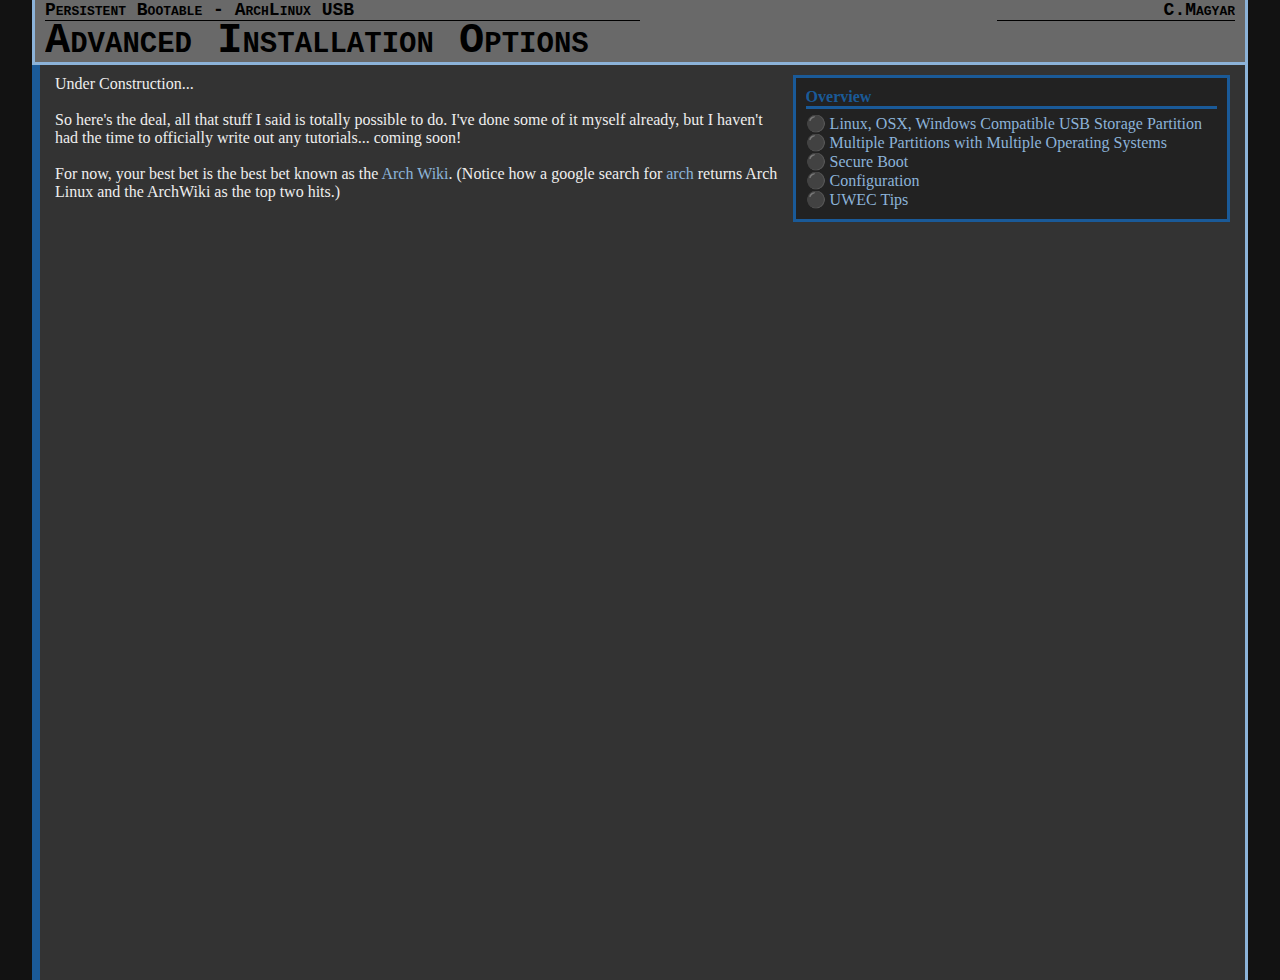
<file: html/arch-usb-more.html>
<!DOCTYPE html>
<html lang="en">

<head>
    <title>ArchLinux on USB | Advanced Installation Options</title>
    <meta http-equiv="content-type" content="text/html;charset=utf-8">
    <meta name="viewport" content="width=device-width, initial-scale=1.0">
    <link rel="stylesheet" href="dark.css">
</head>

<body>
<!-- #wrapper -->
<div id="wrapper">
    

<!-- heading -->
<div id="heading">
    <!-- headingright -->
    <div id="headingright">
        <h3>C.Magyar</h3>
    </div>
    <!-- /headingright -->

    <!-- headingleft -->
    <h3>Persistent Bootable - ArchLinux USB</h3>
    <h1>Advanced Installation Options</h1>
    <!-- /headingleft -->
</div>
<!-- /heading -->


<!-- #content -->
<div id="content">


<!-- links -->
<div id="links">
<h4>Overview</h4>
<a href="#basic_usage" target="_self" class="section">Linux, OSX, Windows Compatible USB Storage Partition</a><br>
<a href="#recommended_packages" target="_self" class="section">Multiple Partitions with Multiple Operating Systems</a><br>
<a href="#secure_boot" target="_self" class="section">Secure Boot</a><br>
<a href="#configuration" target="_self" class="section">Configuration</a><br>
<a href="#UWEC" target="_self" class="section">UWEC Tips</a><br>

</div>
<!-- /links -->
    
    
<!-- main content -->
Under Construction...
<br>
<br>
So here's the deal, all that stuff I said is totally possible to do.  I've done some of it myself 
already, but I haven't had the time to officially write out any tutorials... coming soon!
<br>
<br>
For now, your best bet is the best bet known as the <a href="https://wiki.archlinux.org/" target="_blank">Arch Wiki</a>.  (Notice how a google search for <a href="https://www.google.com/search?q=arch" target="_blank">arch</a> returns Arch Linux and the ArchWiki as the top two hits.)



<!-- /main content -->

        
        
    </div>
    <!-- /main -->
</div>
<!-- /master -->
</body>
</html>
</file>
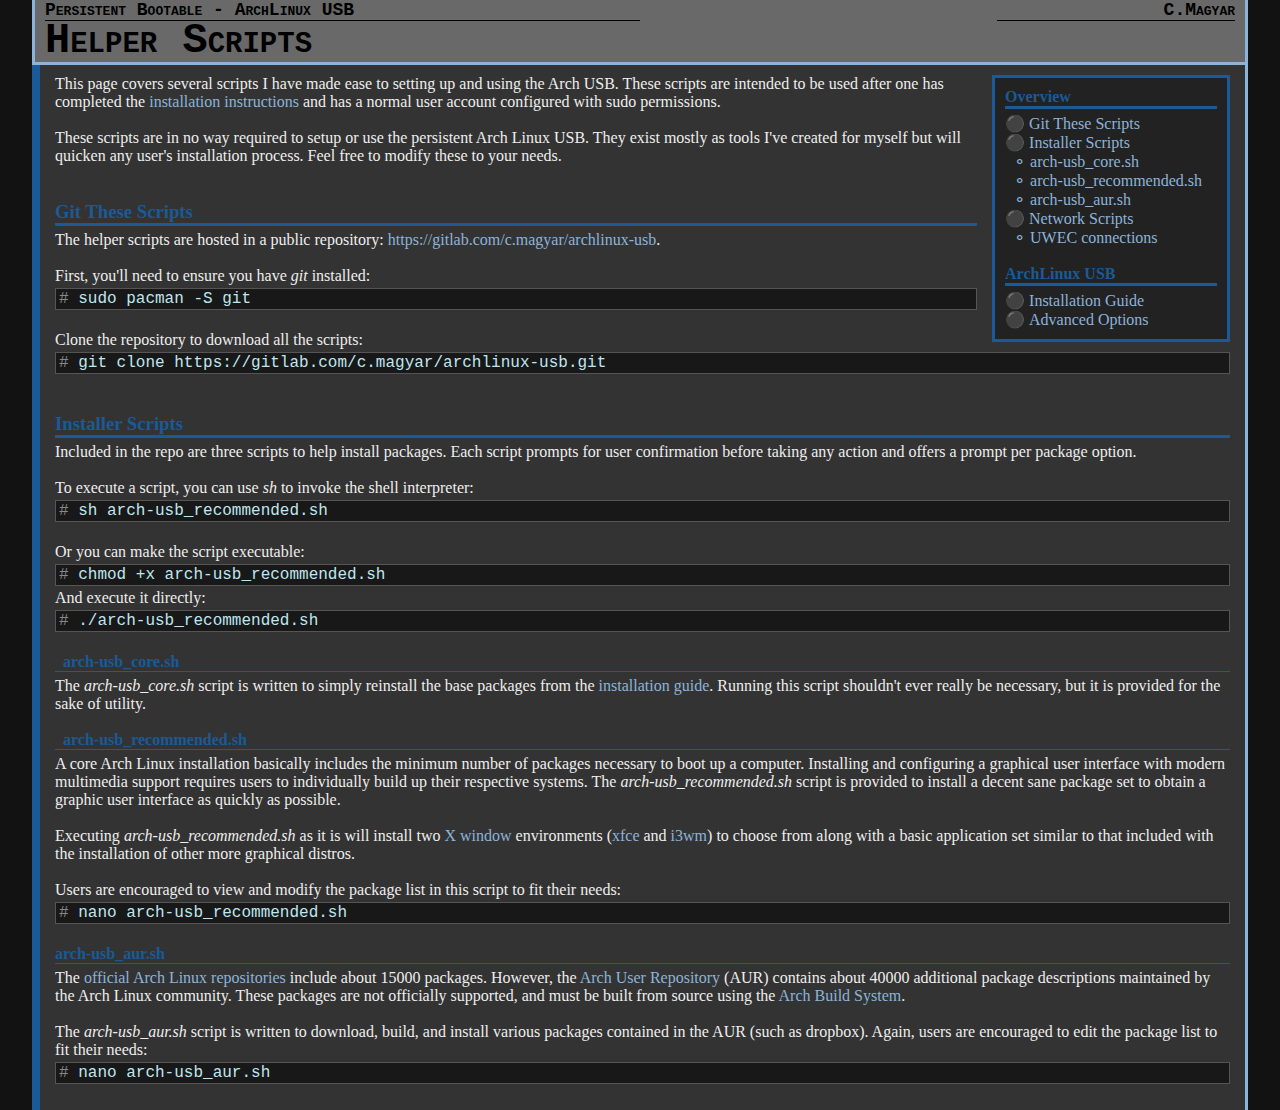
<file: html/arch-usb-scripts.html>
<!DOCTYPE html>
<html lang="en">
<!--<==================================  arch-usb-scripts.html  ==================================##
#  by Chris Magyar...                                                       c.magyar.ec@gmail.com  #
#  Free as in speech...                                                     use/change this shit!  #
##==============================================================================================>-->

<head>
    <title>ArchLinux on USB | Helper Scripts</title>
    <meta http-equiv="content-type" content="text/html;charset=utf-8">
    <meta name="viewport" content="width=device-width, initial-scale=1.0">
    <meta name="description" content="Scripts to hasten Arch Linux installation.">
    <meta name="keywords" content="Linux, Arch Linux, USB, install, persistent, script">
    <meta name="author" content="Chris Magyar">
    <link rel="stylesheet" href="dark.css">
</head>

<body>
<div id="wrapper">                                                                 <!-- #wrapper -->

<!--<=======================================  HEADING  ========================================>--->
<div id="heading">                                                             <!-- #heading -->
    <!-- headingright -->
    <div id="headingright">
        <h3>C.Magyar</h3>
    </div>
    <!-- /headingright -->

    <!-- headingleft -->
    <h3>Persistent Bootable - ArchLinux USB</h3>
    <h1>Helper Scripts</h1>
    <!-- /headingleft -->
</div>                                                                        <!-- /#heading -->
<div id="content">                                                             <!-- #content -->
<!--<========================================  LINKS  =========================================>--->
<div id="links">                                                             <!-- #links -->

<!--<==================================  Overview  ==================================>--->
<h4>Overview</h4>

<!--<========================  Git These Scripts  =========================>--->
<a href="#git_scripts" target="_self" class="section">Git These Scripts</a><br>

<!--<=========================  Install Scripts  ==========================>--->
<a href="#install" target="_self" class="section">Installer Scripts</a><br>
    <a href="#core" target="_self" class="subsection">arch-usb_core.sh</a><br>
    <a href="#recommended" target="_self" class="subsection">arch-usb_recommended.sh</a><br>
    <a href="#aur" target="_self" class="subsection">arch-usb_aur.sh</a><br>

<!--<=========================  Network Scripts  ==========================>--->
<a href="#network" target="_self" class="section">Network Scripts</a><br>
    <a href="#uwec" target="_self" class="subsection">UWEC connections</a><br>
<br>

<!--<===============================  ArchLinux USB  ================================>--->
<h4>ArchLinux USB</h4>
<a href="arch-usb.html" target="_self" class="section">Installation Guide</a><br>
<a href="arch-usb-more.html" target="_self" class="section">Advanced Options</a><br> 

</div>                                                                       <!-- /links -->
    
<!--<=====================================  MAIN CONTENT  =====================================>--->
<p>This page covers several scripts I have made ease to setting up and using the Arch USB.
These scripts are intended to be used after one has completed the <a href="arch-usb.html"
target="_self">installation instructions</a> and has a normal user account configured with sudo
permissions.</p>
<br>

<p>These scripts are in no way required to setup or use the persistent Arch Linux USB.  They
exist mostly as tools I've created for myself but will quicken any user's installation process.
Feel free to modify these to your needs.</p>
<br>
<br>

<!--<==================================  Git These Scripts  ===================================>--->
<h3 id="git_scripts" class="section">Git These Scripts</h3>

<p>The helper scripts are hosted in a public repository:
<a href="https://gitlab.com/c.magyar/archlinux-usb"
target="_blank">https://gitlab.com/c.magyar/archlinux-usb</a>.</p>

<br>

<p>First, you'll need to ensure you have <span class="emph">git</span> installed:</p>
<div class="codebox input">
    sudo pacman -S git
</div>
<br>

<p>Clone the repository to download all the scripts:</p>
<div class="codebox input">
    git clone https://gitlab.com/c.magyar/archlinux-usb.git
</div>
<br>
<br>

<!--<==================================  Installer Scripts  ===================================>--->
<h3 id="install" class="section">Installer Scripts</h3>

<p>Included in the repo are three scripts to help install packages.  Each script prompts for
user confirmation before taking any action and offers a prompt per package option.</p>
<br>

<p>To execute a script, you can use <span class="emph">sh</span> to invoke the shell interpreter:</p>
<div class="codebox input">
    sh arch-usb_recommended.sh
</div>
<br>

<p>Or you can make the script executable:</p>
<div class="codebox input">
    chmod +x arch-usb_recommended.sh
</div>
<p>And execute it directly:</p>
<div class="codebox input">
    ./arch-usb_recommended.sh
</div>
<br>

<!--<==============================  arch-usb_core.sh  ==============================>--->
<h4 id="core" class="subsection">arch-usb_core.sh</h4>

<p>The <span class="emph">arch-usb_core.sh</span> script is written to simply reinstall the base
packages from the <a href="arch-usb.html" target="_self">installation guide</a>.  Running this
script shouldn't ever really be necessary, but it is provided for the sake of utility.</p>
<br>

<!--<==========================  arch-usb_recommended.sh  ===========================>--->
<h4 id="recommended" class="subsection">arch-usb_recommended.sh</h4>

<p>A core Arch Linux installation basically includes the minimum number of packages necessary
to boot up a computer.  Installing and configuring a graphical user interface with modern
multimedia support requires users to individually build up their respective systems.  The <span
class="emph">arch-usb_recommended.sh</span> script is provided to install a decent sane package
set to obtain a graphic user interface as quickly as possible.</p>
<br>

<p>Executing <span class="emph">arch-usb_recommended.sh</span> as it is will install two <a
href="https://en.wikipedia.org/wiki/X_Window_System" target="_blank">X window</a> environments
(<a href="https://www.xfce.org/" target="_blank">xfce</a> and <a href="https://i3wm.org/"
target="_blank">i3wm</a>) to choose from along with a basic application set similar to that
included with the installation of other more graphical distros.</p>
<br>

<p>Users are encouraged to view and modify the package list in this script to fit their needs:</p>
<div class="codebox input">
    nano arch-usb_recommended.sh
</div>
<br>

<!--<==============================  arch-usb_aur.sh  ===============================>--->
<h4 id="recommended" class="aur">arch-usb_aur.sh</h4>

<p>The <a href="https://wiki.archlinux.org/index.php/official_repositories"
target="_blank">official Arch Linux repositories</a> include about 15000 packages.  However,
the <a href="https://wiki.archlinux.org/index.php/Arch_User_Repository" target="_blank">Arch
User Repository</a> (AUR) contains about 40000 additional package descriptions maintained by the
Arch Linux community.  These packages are not officially supported, and must be built from source
using the <a href="https://wiki.archlinux.org/index.php/Arch_Build_System" target="_blank">Arch
Build System</a>.</p>
<br>

<p>The <span class="emph">arch-usb_aur.sh</span> script is written to download, build, and
install various packages contained in the AUR (such as dropbox).  Again, users are encouraged
to edit the package list to fit their needs:</p>
<div class="codebox input">
    nano arch-usb_aur.sh
</div>
<br>

</div>                                                                    <!-- /#content -->
</div>                                                                            <!-- /#wrapper -->
</body>
</html>
</file>
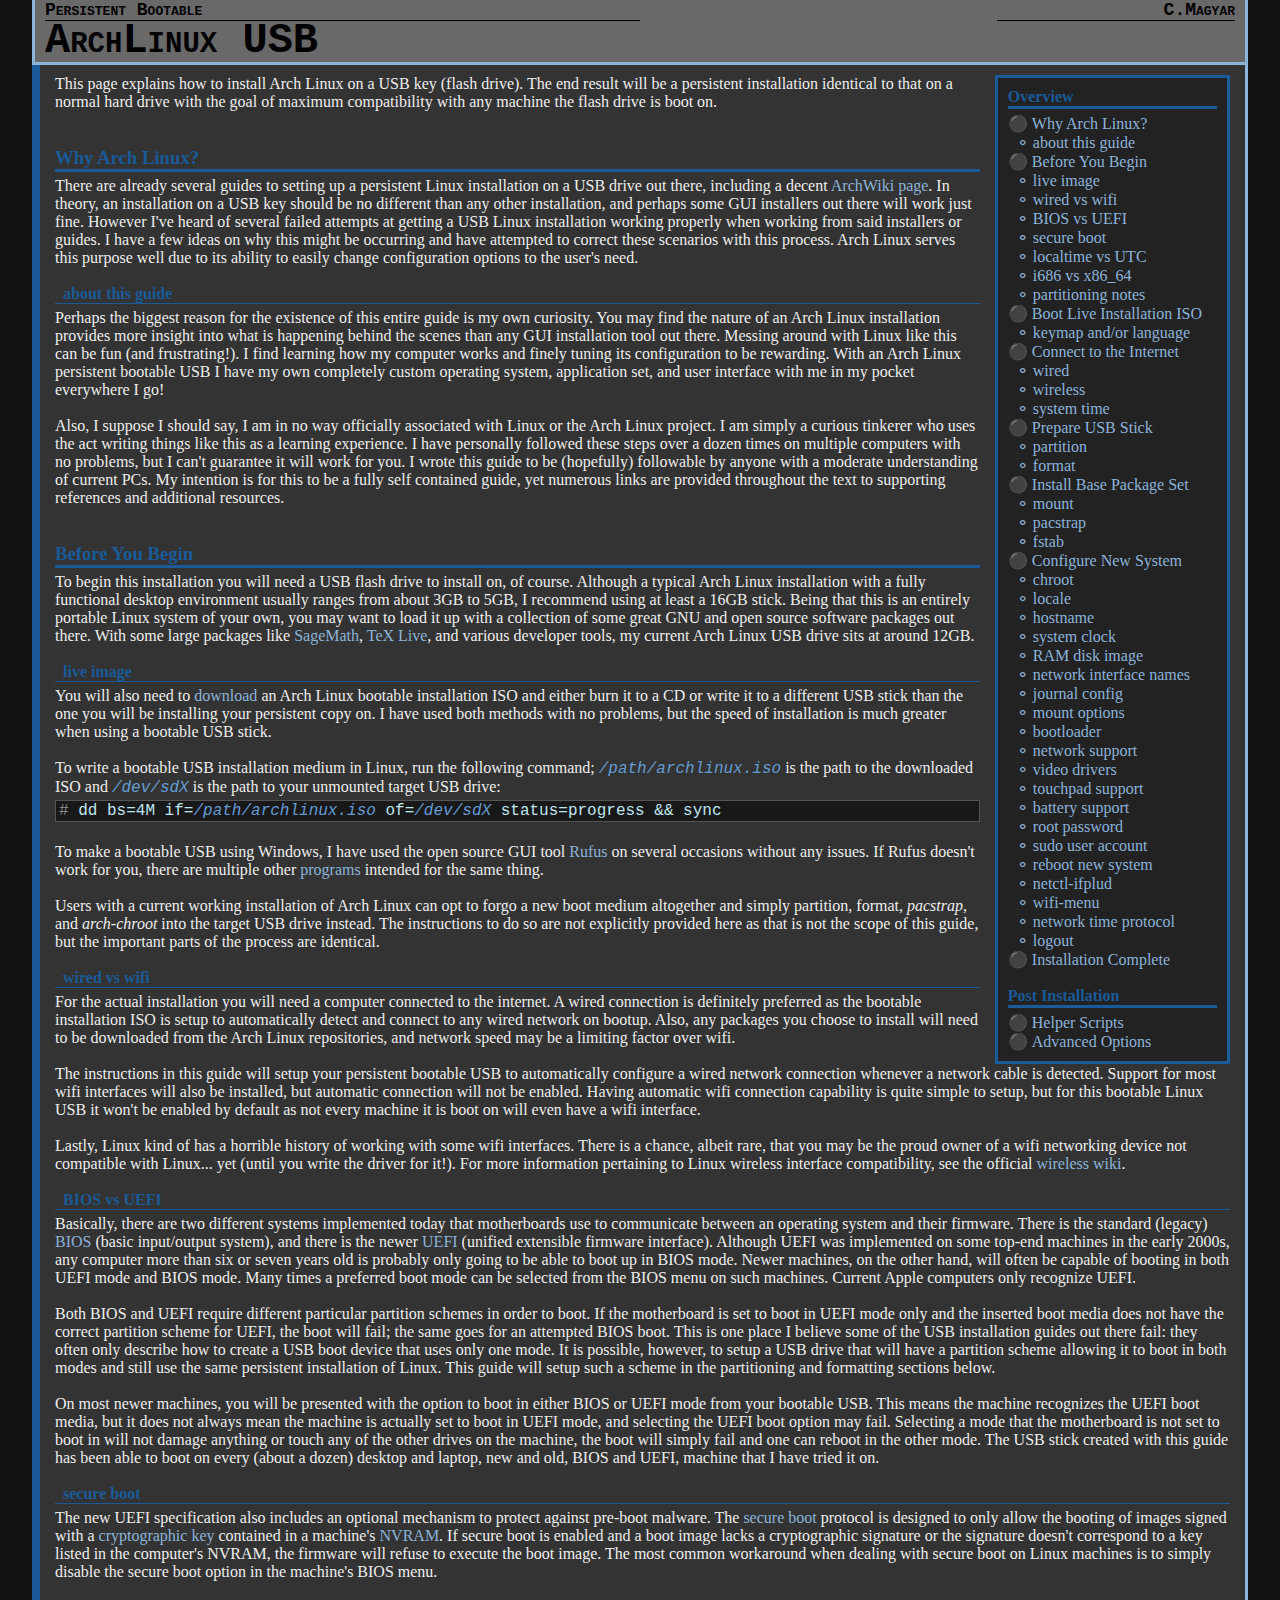
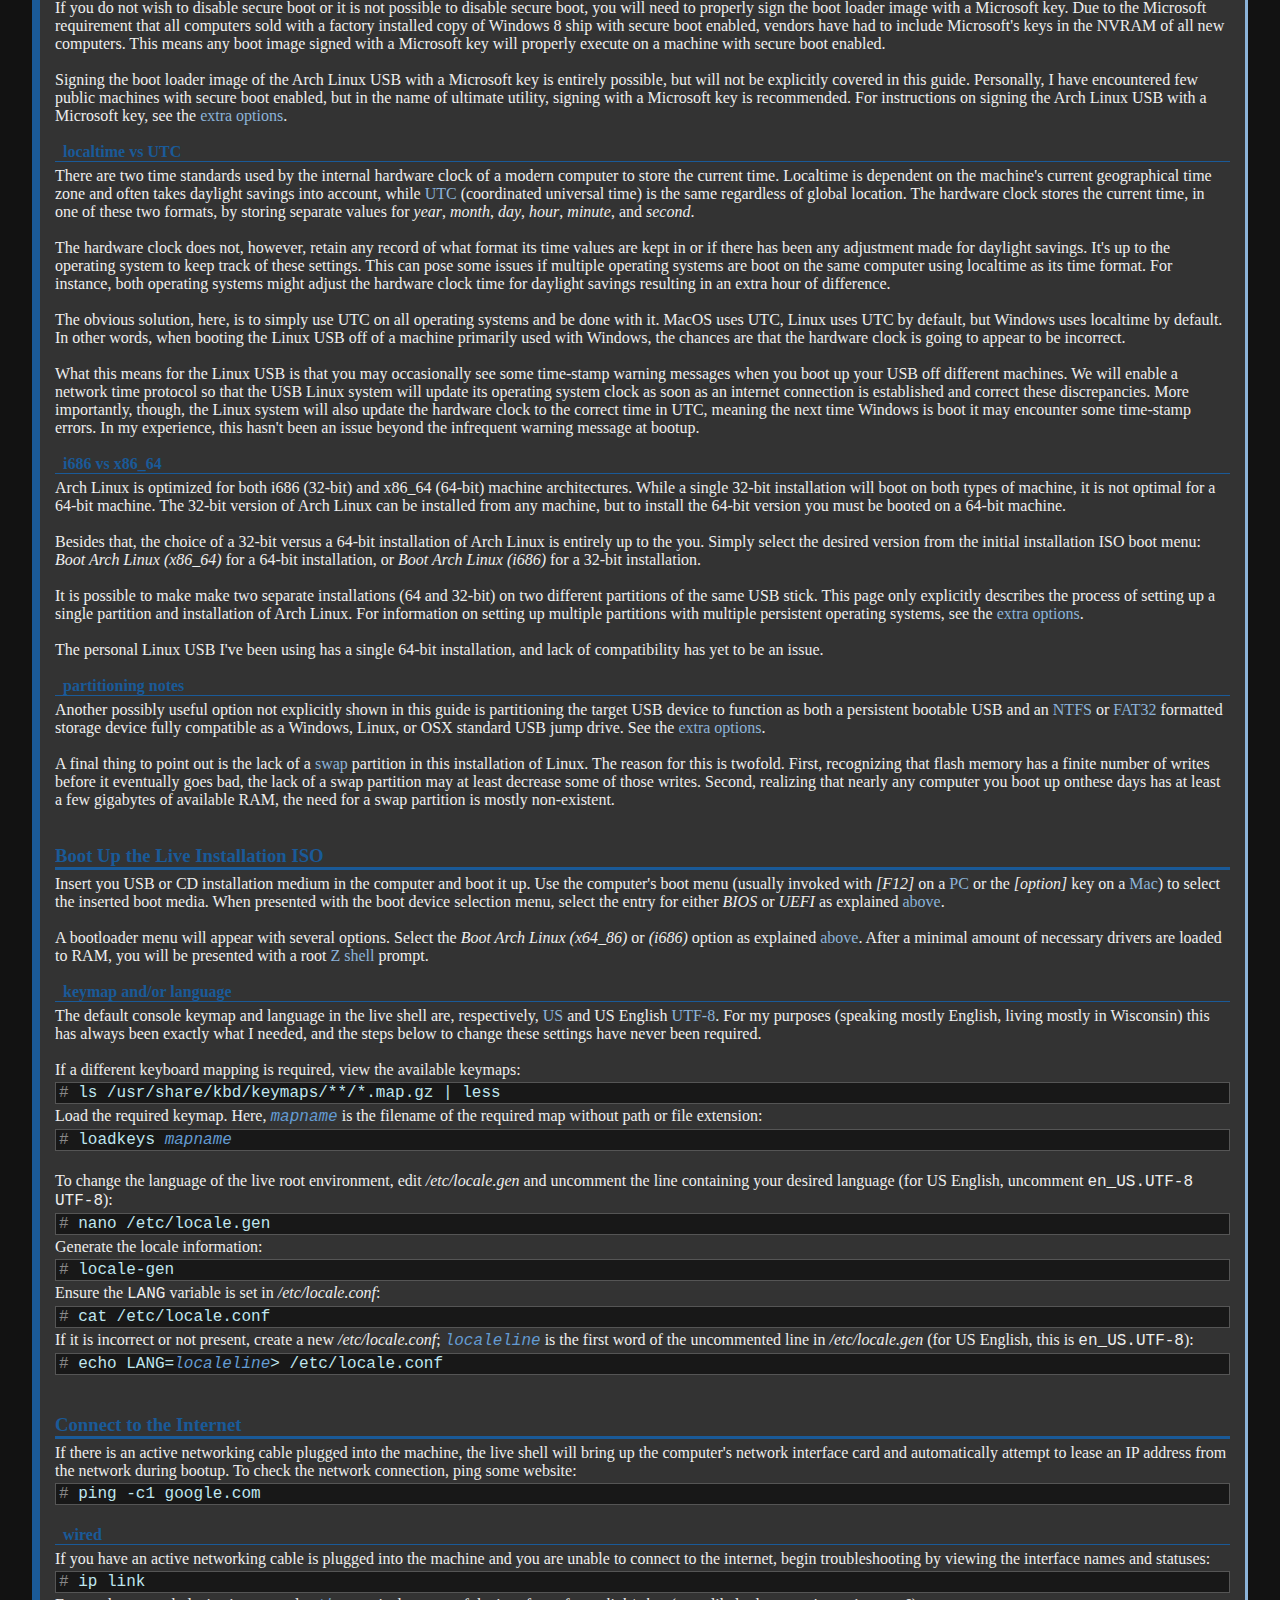
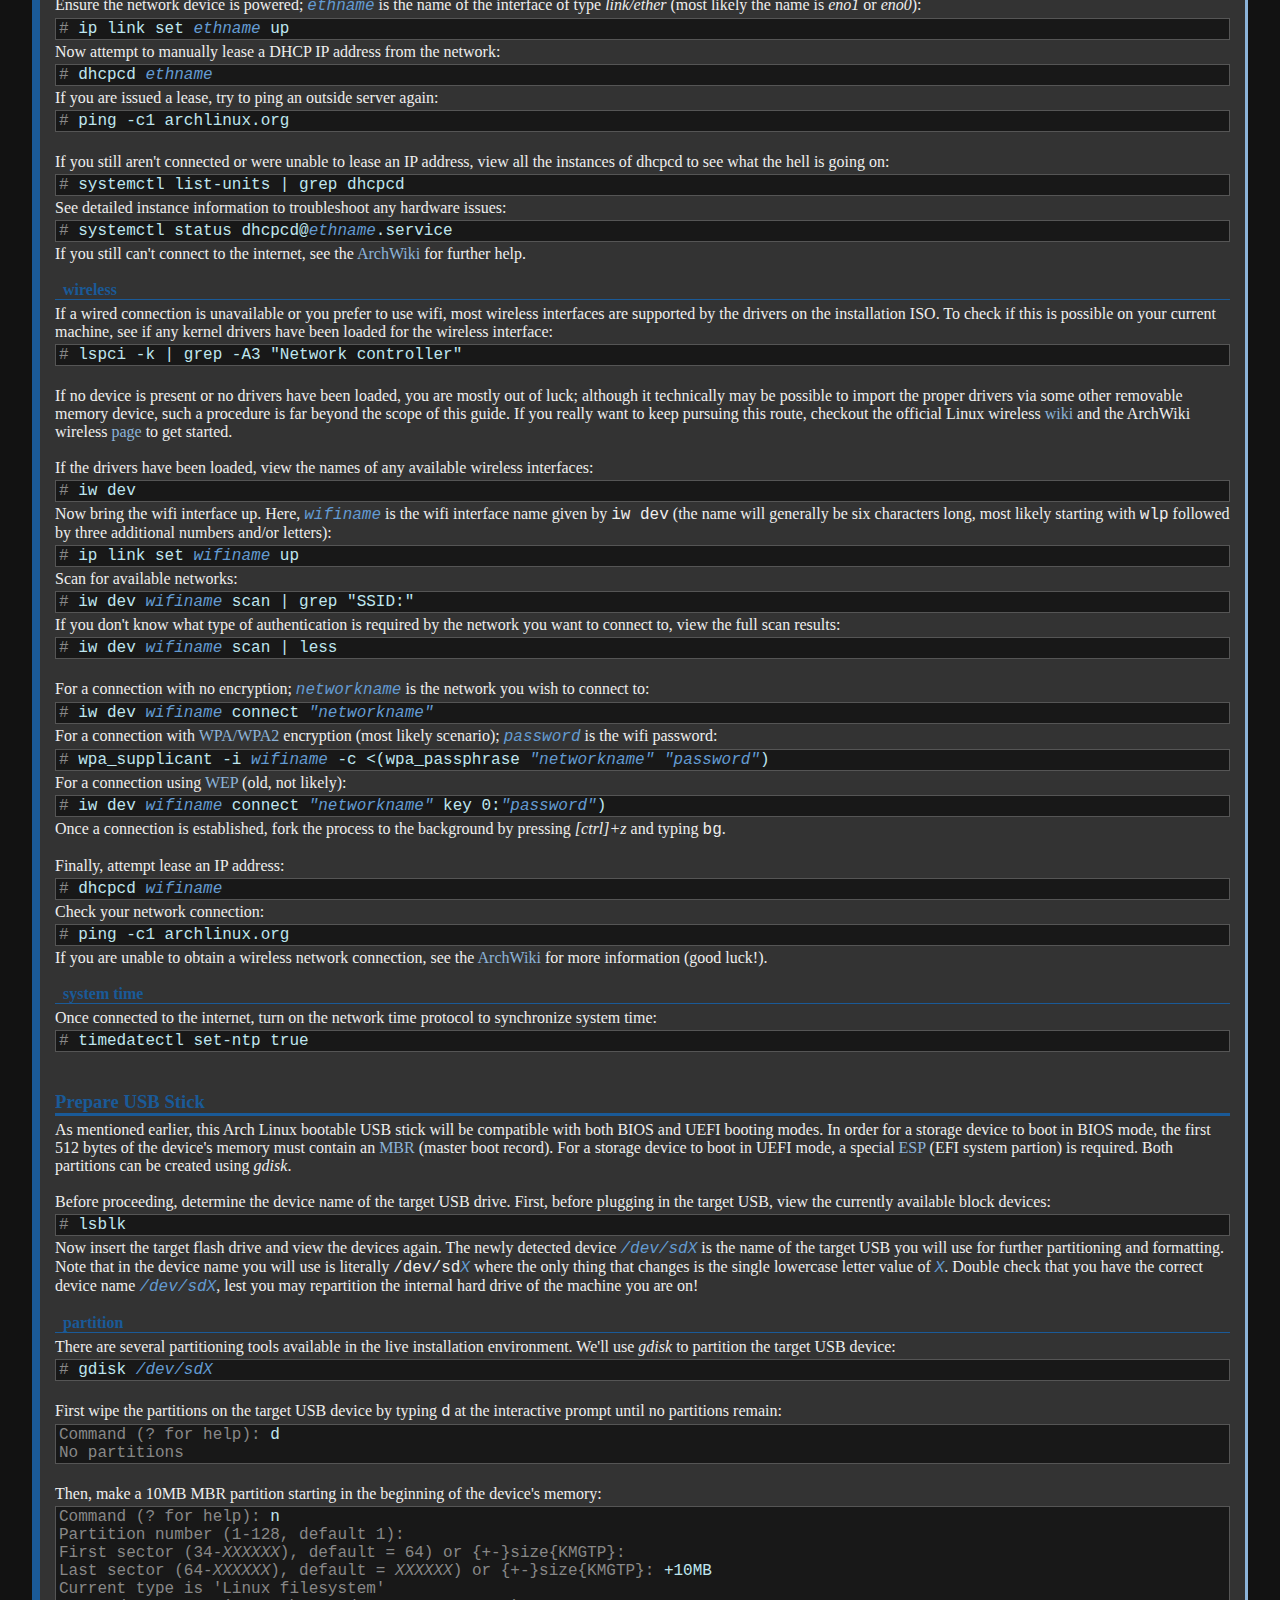
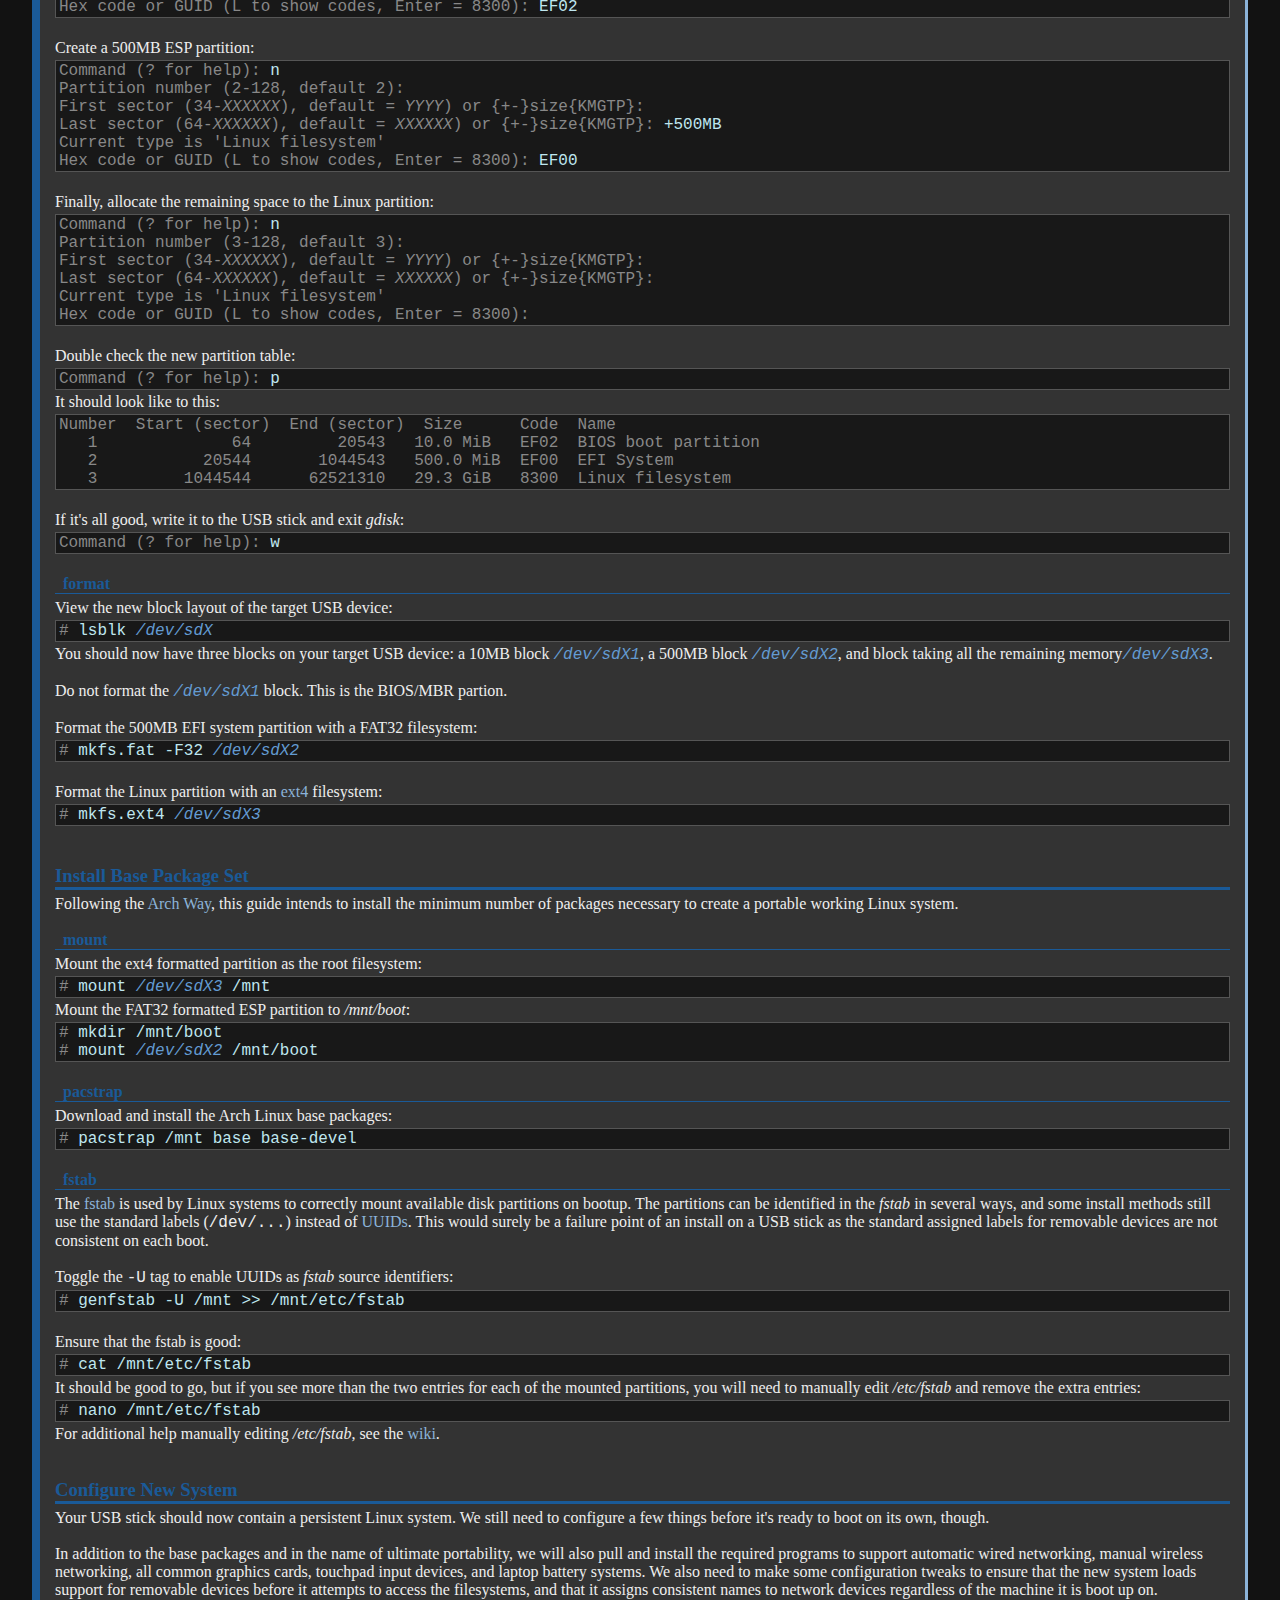
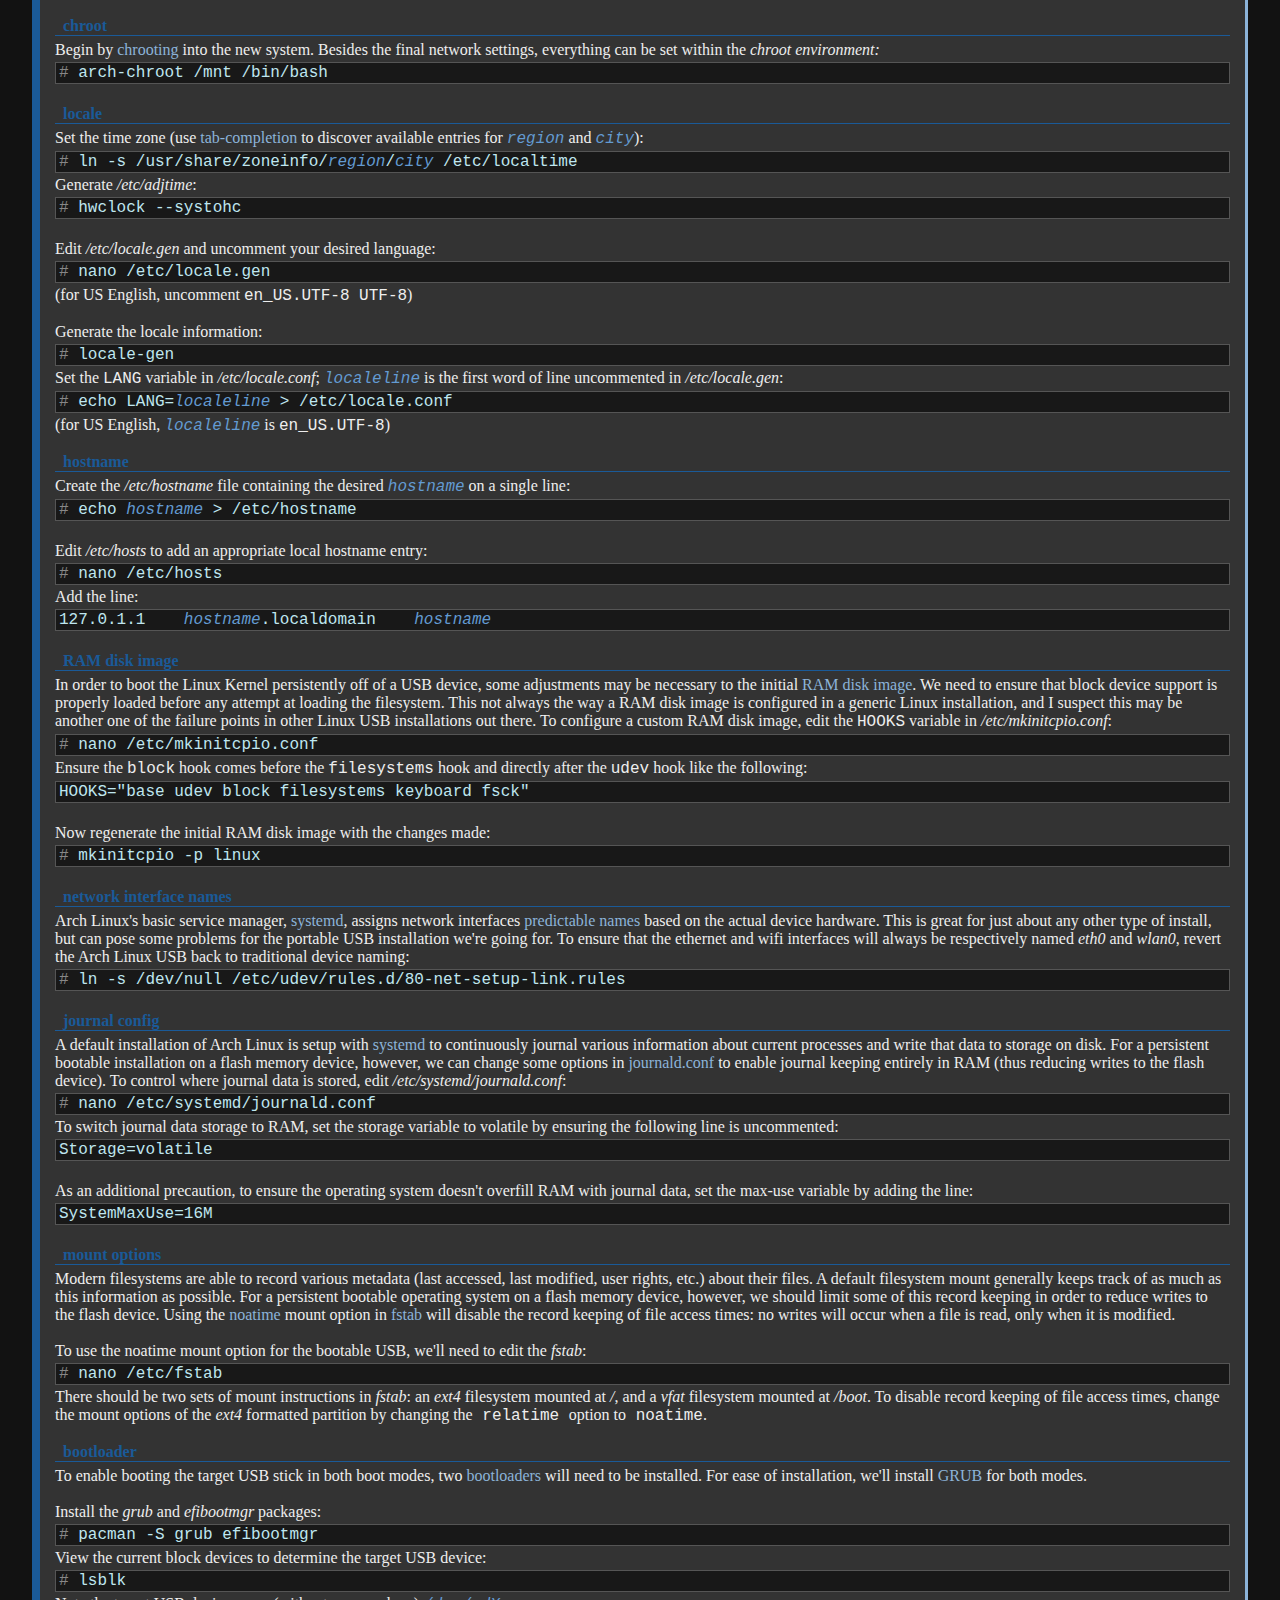
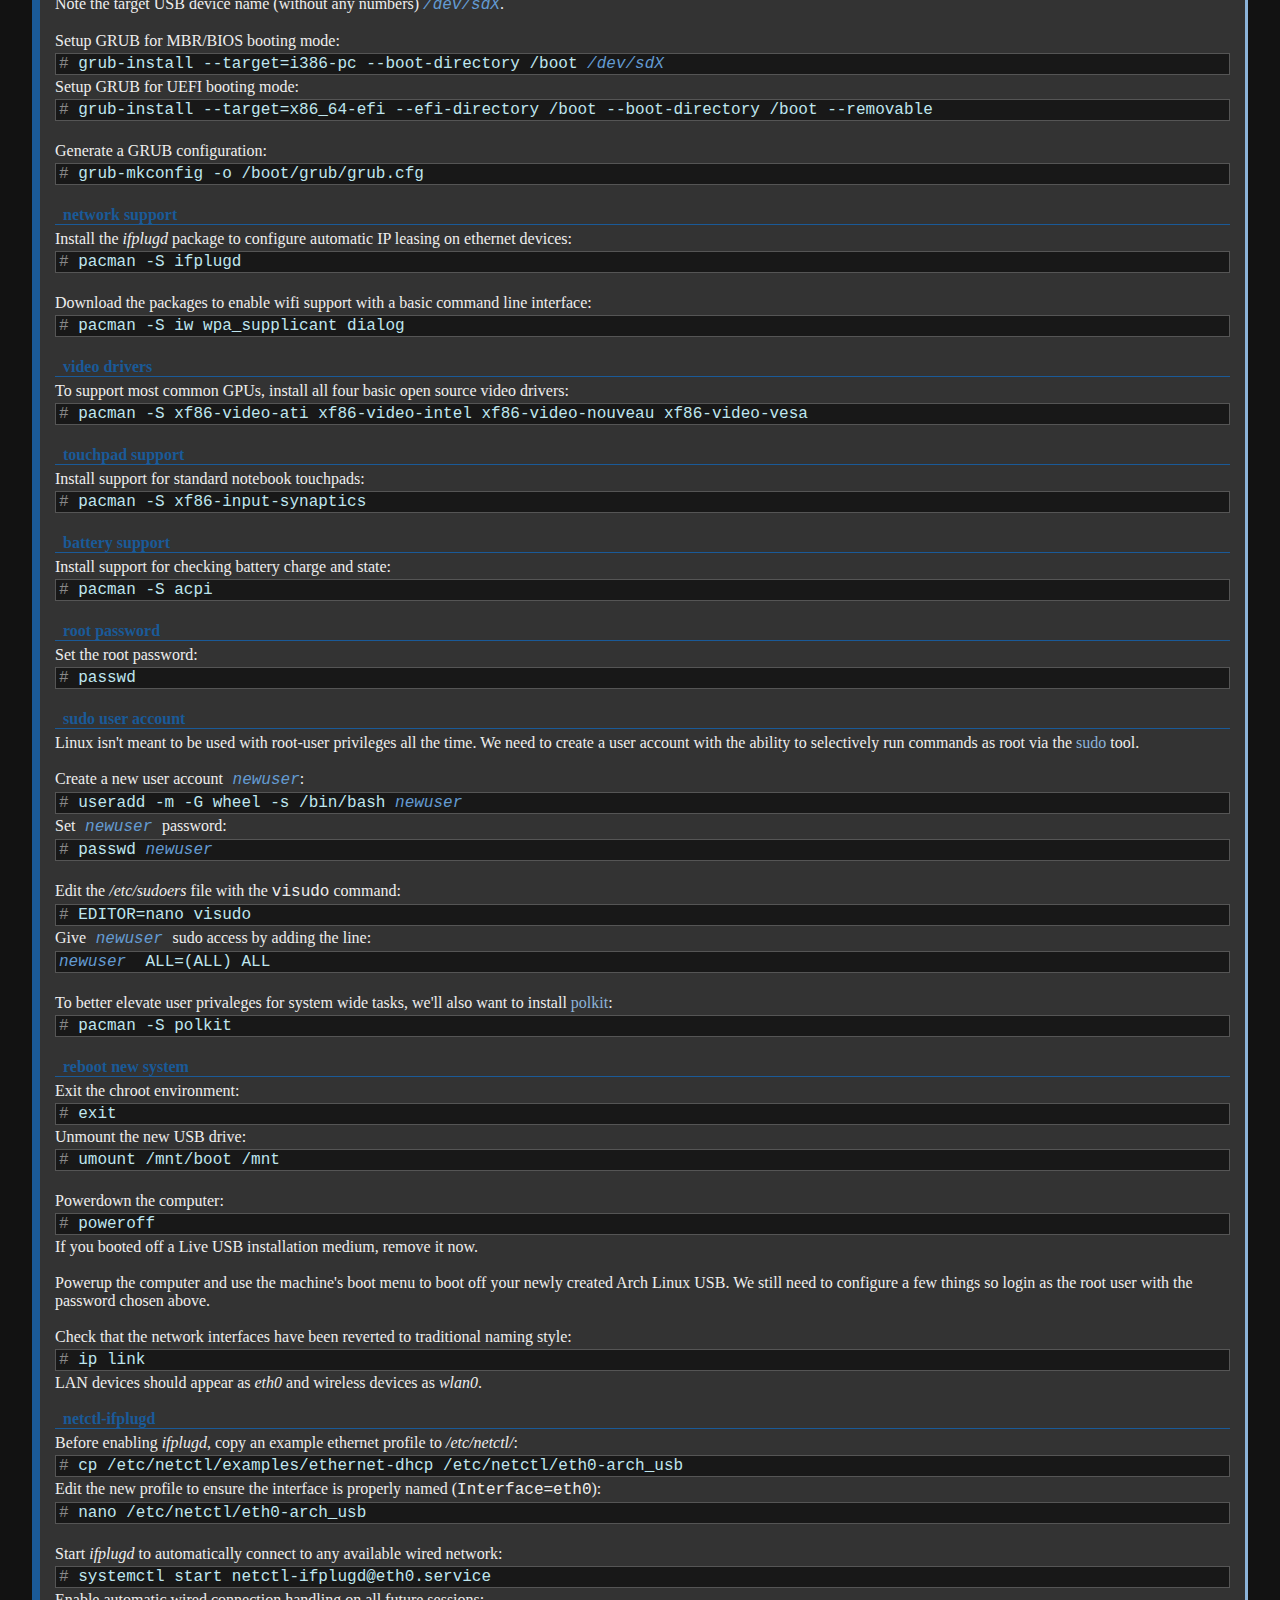
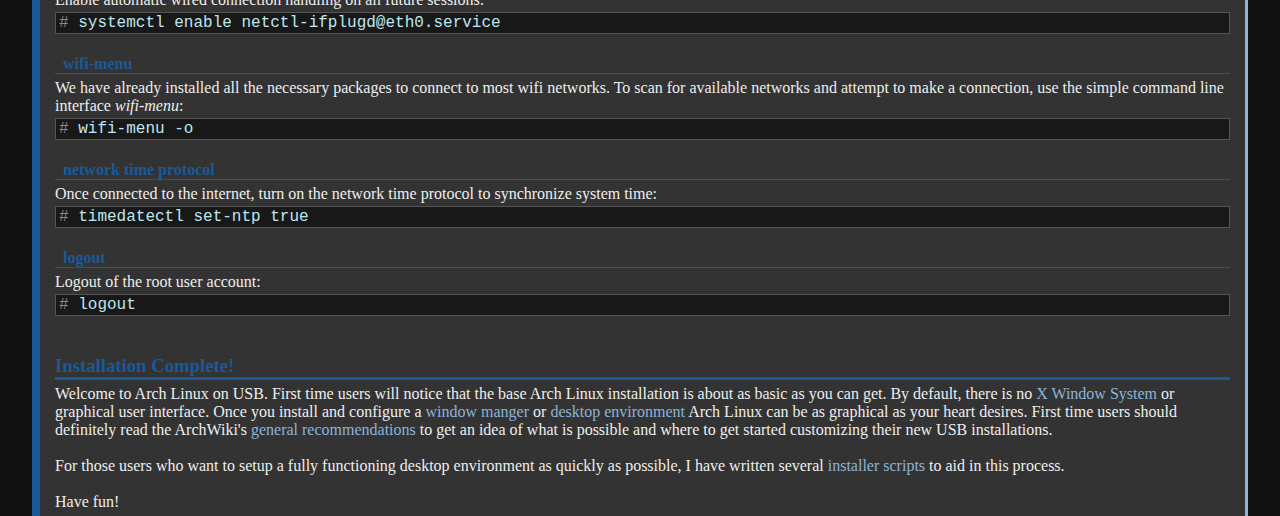
<file: html/arch-usb.html>
<!DOCTYPE html>
<html lang="en">
<!--<======================================  arch-usb.html  ======================================##
#  by Chris Magyar...                                                       c.magyar.ec@gmail.com  #
#  Free as in speech...                                                     use/change this shit!  #
##==============================================================================================>-->

<head>
    <title>ArchLinu on USB</title>
    <meta http-equiv="content-type" content="text/html;charset=utf-8">
    <meta name="viewport" content="width=device-width, initial-scale=1.0">
    <meta name="description" content="Guide to installing Arch Linux on a USB stick.">
    <meta name="keywords" content="Linux, Arch Linux, USB, install, persistent">
    <meta name="author" content="Chris Magyar">
    <link rel="stylesheet" href="dark.css">
</head>

<body>
<div id="wrapper">                                                                 <!-- #wrapper -->

<!--<=======================================  HEADING  ========================================>--->
<div id="heading">                                                             <!-- #heading -->
    <div id="headingright">                                           <!-- #headingright -->
        <h3>C.Magyar</h3>
    </div>                                                           <!-- /#headingright -->
    
    <h3>Persistent Bootable</h3>
    <h1>ArchLinux USB</h1>

</div>                                                                        <!-- /#heading -->
<div id="content">                                                             <!-- #content -->
<!--<========================================  LINKS  =========================================>--->
<div id="links">                                                             <!-- #links -->

<!--<==================================  Overview  ==================================>--->
<h4>Overview</h4>

<!--<=========================  Why Arch Linux?  ==========================>--->
<a href="#why" target="_self" class="section">Why Arch Linux?</a><br>
<a href="#about" target="_self" class="subsection">about this guide</a><br>

<!--<=========================  Before You Begin  =========================>--->
<a href="#before" target="_self" class="section">Before You Begin</a><br>
<a href="#live_image" target="_self" class="subsection">live image</a><br>
<a href="#wired_vs_wifi" target="_self" class="subsection">wired vs wifi</a><br>
<a href="#BIOS_vs_UEFI" target="_self" class="subsection">BIOS vs UEFI</a><br>
<a href="#secure_boot" target="_self" class="subsection">secure boot</a><br>
<a href="#localtime_vs_UTC" target="_self" class="subsection">localtime vs UTC</a><br>
<a href="#i686_vs_x86_64" target="_self" class="subsection">i686 vs x86_64</a><br>
<a href="#partitioning_notes" target="_self" class="subsection">partitioning notes</a><br>

<!--<====================  Boot Live Installation ISO  ====================>--->
<a href="#boot_live" target="_self"  class="section">Boot Live Installation ISO</a><br>
<a href="#change_keys" target="_self" class="subsection">keymap and/or language</a><br>

<!--<=====================  Connect to the Internet  ======================>--->
<a href="#connect" target="_self"  class="section">Connect to the Internet</a><br>
<a href="#wired" target="_self" class="subsection">wired</a><br>
<a href="#wireless" target="_self" class="subsection">wireless</a><br>
<a href="#live_system_time" target="_self" class="subsection">system time</a><br>

<!--<========================  Prepare USB Stick  =========================>--->
<a href="#prepare" target="_self" class="section">Prepare USB Stick</a><br>
<a href="#partition" target="_self" class="subsection">partition</a><br>
<a href="#format" target="_self" class="subsection">format</a><br>

<!--<=====================  Install Base Package Set  =====================>--->
<a href="#base" target="_self" class="section">Install Base Package Set</a><br>
<a href="#mount" target="_self" class="subsection">mount</a><br>
<a href="#pacstrap" target="_self" class="subsection">pacstrap</a><br>
<a href="#fstab" target="_self" class="subsection">fstab</a><br>

<!--<=======================  Configure New System  =======================>--->
<a href="#configure" target="_self" class="section">Configure New System</a><br>
<a href="#chroot" target="_self" class="subsection">chroot</a><br>
<a href="#locale" target="_self" class="subsection">locale</a><br>
<a href="#hostname" target="_self" class="subsection">hostname</a><br>
<a href="#system_clock" target="_self" class="subsection">system clock</a><br>
<a href="#RAM_disk" target="_self" class="subsection">RAM disk image</a><br>
<a href="#network_interface_names" target="_self" class="subsection">network interface names</a><br>
<a href="#journal_config" target="_self" class="subsection">journal config</a><br>
<a href="#mount_options" target="_self" class="subsection">mount options</a><br>
<a href="#bootloader" target="_self" class="subsection">bootloader</a><br>
<a href="#network_support" target="_self" class="subsection">network support</a><br>
<a href="#video_drivers" target="_self" class="subsection">video drivers</a><br>
<a href="#touchpad_support" target="_self" class="subsection">touchpad support</a><br>
<a href="#battery_support" target="_self" class="subsection">battery support</a><br>
<a href="#root_passwd" target="_self" class="subsection">root password</a><br>
<a href="#usersetup" target="_self" class="subsection">sudo user account</a><br>
<a href="#reboot" target="_self" class="subsection">reboot new system</a><br>
<a href="#netctl-ifplud" target="_self" class="subsection">netctl-ifplud</a><br>
<a href="#wifi-menu" target="_self" class="subsection">wifi-menu</a><br>
<a href="#timedatectl" target="_self" class="subsection">network time protocol</a><br>
<a href="#logout" target="_self" class="subsection">logout</a><br>

<!--<======================  Installation Complete  =======================>--->
<a href="#complete" target="_self" class="section">Installation Complete</a><br>
<br>

<!--<=============================  Post Installation  ==============================>--->
<h4>Post Installation</h4>
<a href="arch-usb-scripts.html" target="_self" class="section">Helper Scripts</a><br> 
<a href="arch-usb-more.html" target="_self" class="section">Advanced Options</a><br>
</div>                                                                      <!-- /#links -->

<!--<=====================================  MAIN CONTENT  =====================================>--->
<p>This page explains how to install Arch Linux on a USB key (flash drive).  The end result
will be a persistent installation identical to that on a normal hard drive with the goal of
maximum compatibility with any machine the flash drive is boot on.</p>
<br>
<br>

<!--<===================================  Why Arch Linux?  ====================================>--->
<h3 id="why" class="section">Why Arch Linux?</h3>

<p>There are already several guides to setting up a persistent Linux installation
on a USB drive out there, including a decent <a href="https://wiki.archlinux.org/"
target="_blank">ArchWiki</a>
<a href="https://wiki.archlinux.org/index.php/Installing_Arch_Linux_on_a_USB_key"
target="_blank">page</a>.  In theory, an installation on a USB key should be no different than any
other installation, and perhaps some GUI installers out there will work just fine.  However I've
heard of several failed attempts at getting a USB Linux installation working properly when
working from said installers or guides.  I have a few ideas on why this might be occurring and
have attempted to correct these scenarios  with this process.  Arch Linux serves this purpose
well due to its ability to easily change  configuration options to the user's need.</p>
<br>

<!--<==============================  about this guide  ==============================>--->
<h4 id="about" class="subsection">about this guide</h4>
<p>Perhaps the biggest reason for the existence of this entire guide is my own curiosity. You
may find the nature of an Arch Linux installation provides more insight into what is happening
behind the scenes than any GUI installation tool out there.  Messing around with Linux like
this can be fun (and frustrating!).  I find learning how my computer works and finely tuning
its configuration to be rewarding.  With an Arch Linux persistent bootable USB I have my
own completely custom operating system, application set, and user interface with me in my pocket
everywhere I go!</p>
<br>

<p>Also, I suppose I should say, I am in no way officially associated with Linux or the Arch
Linux project.  I am simply a curious tinkerer who uses the act writing things like this as
a learning experience.  I have personally followed these steps over a dozen times on multiple
computers with no problems, but I can't guarantee it will work for you.  I wrote this guide to be
(hopefully) followable by anyone with a moderate understanding of current PCs.  My intention is
for this to be a fully self contained guide, yet numerous links are provided throughout the text
to supporting references and additional resources.</p>
<br>
<br>

<!--<===================================  Before You Begin  ===================================>--->
<h3 id="before" class="section">Before You Begin</h3>

<p>To begin this installation you will need a USB flash drive to install on, of course.
Although a typical Arch Linux installation with a fully functional desktop environment
usually ranges from about 3GB to 5GB, I recommend using at least a 16GB stick.  Being that
this is an entirely portable Linux system of your own, you may want to load it up with
a collection of some great GNU and open source software packages out there.  With some
large packages like <a href="http://www.sagemath.org/" target="_blank">SageMath</a>, <a
href="https://www.tug.org/texlive/" target="_blank">TeX Live</a>, and various developer tools,
my current Arch Linux USB drive sits at around 12GB.</p>
<br>

<!--<=================================  live image  =================================>--->
<h4 id="live_image" class="subsection">live image</h4>

<p>You will also need to <a href="https://www.archlinux.org/download/" target="_blank">download</a>
an Arch Linux bootable installation ISO and either burn it to a CD or write it to a different USB
stick than the one you will be installing your persistent copy on.  I have used both methods with
no problems, but the speed of installation is much greater when using a bootable USB stick.</p>
<br>

<p>To write a bootable USB installation medium in Linux, run the following command; <span
class="variable">/path/archlinux.iso</span> is the path to the downloaded ISO and <span
class="variable">/dev/sdX</span> is the path to your unmounted target USB drive:</p>
<div class="codebox input">
    dd bs=4M if=<span class="variable">/path/archlinux.iso</span>
    of=<span class="variable">/dev/sdX</span> status=progress &amp;&amp; sync
</div>
<br>

<p>To make a bootable USB using Windows, I have used the open source GUI tool <a
href="https://rufus.akeo.ie/" target="_blank">Rufus</a> on several occasions without any issues.
If Rufus doesn't work for you, there are multiple other 
<a href="http://www.makeuseof.com/tag/10-tools-make-bootable-usb-iso-file/" 
target="_blank">programs</a> intended for the same thing.</p>
<br>

<p>Users with a current working installation of Arch Linux can opt to forgo a new boot
medium altogether and simply partition, format, <span class="emph">pacstrap</span>, and <span
class="emph">arch-chroot</span> into the target USB drive instead.  The instructions to do
so are not explicitly provided here as that is not the scope of this guide, but the important
parts of the process are identical.</p>
<br>

<!--<===============================  wired vs wifi  ================================>--->
<h4 id="wired_vs_wifi" class="subsection">wired vs wifi</h4>

<p>For the actual installation you will need a computer connected to the internet.  A wired
connection is definitely preferred as the bootable installation ISO is setup to automatically
detect and connect to any wired network on bootup.  Also, any packages you choose to install
will need to be downloaded from the Arch Linux repositories, and network speed may be a limiting
factor over wifi.</p>
<br>

<p>The instructions in this guide will setup your persistent bootable USB to automatically
configure a wired network connection whenever a network cable is detected.  Support for
most wifi interfaces will also be installed, but automatic connection will not be enabled.
Having automatic wifi connection capability is quite simple to setup, but for this bootable Linux
USB it won't be enabled by default as not every machine it is boot on will even have a wifi
interface.</p>
<br>

<p>Lastly, Linux kind of has a horrible history of working with some wifi interfaces.  There is a
chance, albeit rare, that you may be the proud owner of a wifi networking device not compatible
with Linux... yet (until you write the driver for it!).  For more information pertaining to
Linux wireless interface compatibility, see the official <a href="https://wireless.wiki.kernel.org/"
target="_blank">wireless wiki</a>.</p>
<br>

<!--<================================  BIOS vs UEFI  ================================>--->
<h4 id="BIOS_vs_UEFI" class="subsection">BIOS vs UEFI</h4>

<p>Basically, there are two different systems implemented today that
motherboards use to communicate between an operating system and their firmware.
There is the standard (legacy) <a href="https://en.wikipedia.org/wiki/BIOS"
target="_blank">BIOS</a> (basic input/output system), and there is the newer <a
href="https://wiki.archlinux.org/index.php/Unified_Extensible_Firmware_Interface"
target="_blank">UEFI</a> (unified extensible firmware interface).  Although UEFI was implemented
on some top-end machines in the early 2000s, any computer more than six or seven years old is
probably only going to be able to boot up in BIOS mode.  Newer machines, on the other hand, will
often be capable of booting in both UEFI mode and BIOS mode.  Many times a preferred boot mode can
be selected from the BIOS menu on such machines.  Current Apple computers only recognize UEFI.</p>
<br>

<p>Both BIOS and UEFI require different particular partition schemes in order to boot.  If the
motherboard is set to boot in UEFI mode only and the inserted boot media does not have the
correct partition scheme for UEFI, the boot will fail; the same goes for an attempted BIOS boot.
This is one place I believe some of the USB installation guides out there fail: they often only
describe how to create a USB boot device that uses only one mode.  It is possible, however,
to setup a USB drive that will have a partition scheme allowing it to boot in both modes and
still use the same persistent installation of Linux.  This guide will setup such a scheme in
the partitioning and formatting sections below.</p>
<br>

<p>On most newer machines, you will be presented with the option to boot in either BIOS or
UEFI mode from your bootable USB.  This means the machine recognizes the UEFI boot media, but
it does not always mean the machine is actually set to boot in UEFI mode, and selecting the UEFI
boot option may fail.  Selecting a mode that the motherboard is not set to boot in will not damage
anything or touch any of the other drives on the machine, the boot will simply fail and one can
reboot in the other mode.  The USB stick created with this guide has been able to boot on every
(about a dozen) desktop and laptop, new and old, BIOS and UEFI, machine that I have tried it on.<p>
<br>

<!--<================================  secure boot  =================================>--->
<h4 id="secure_boot" class="subsection">secure boot</h4>

<p>The new UEFI specification also includes an optional mechanism to protect against
pre-boot malware.  The <a href="http://www.rodsbooks.com/efi-bootloaders/secureboot.html"
target="_blank">secure boot</a> protocol is designed to only allow the booting of images signed with
a <a href="https://en.wikipedia.org/wiki/Key_(cryptography)" target="_blank">cryptographic key</a>
contained in a machine's <a href="https://en.wikipedia.org/wiki/Non-volatile_random-access_memory"
target="_blank">NVRAM</a>.  If secure boot is enabled and a boot image lacks a cryptographic
signature or the signature doesn't correspond to a key listed in the computer's NVRAM, the firmware
will refuse to execute the boot image.  The most common workaround when dealing with secure boot
on Linux machines is to simply disable the secure boot option in the machine's BIOS menu.</p>
<br>

<p>If you do not wish to disable secure boot or it is not possible to disable secure boot, you
will need to properly sign the boot loader image with a Microsoft key.  Due to the Microsoft
requirement that all computers sold with a factory installed copy of Windows 8 ship with secure
boot enabled, vendors have had to include Microsoft's keys in the NVRAM of all new computers.
This means any boot image signed with a Microsoft key will properly execute on a machine with
secure boot enabled.</p>
<br>

<p>Signing the boot loader image of the Arch Linux USB with a Microsoft key is entirely possible,
but will not be explicitly covered in this guide.  Personally, I have encountered few public
machines with secure boot enabled, but in the name of ultimate utility, signing with a Microsoft
key is recommended.  For instructions on signing the Arch Linux USB with a Microsoft key, see
the <a href="arch-usb-more.html"
target="_self">extra options</a>.</p>
<br>


<!--<==============================  localtime vs UTC  ==============================>--->
<h4 id="localtime_vs_UTC" class="subsection">localtime vs UTC</h4>

<p>There are two time standards used by the internal hardware clock of a modern
computer to store the current time.  Localtime is dependent on the machine's
current geographical time zone and often takes daylight savings into account, while <a
href="https://en.wikipedia.org/wiki/Coordinated_Universal_Time" target="_blank">UTC</a> (coordinated
universal time) is the same regardless of global location.  The hardware clock stores the current
time, in one of these two formats, by storing separate values for <span class="emph">year</span>,
<span class="emph">month</span>, <span class="emph">day</span>, <span class="emph">hour</span>,
<span class="emph">minute</span>, and <span class="emph">second</span>.</p>
<br>

<p>The hardware clock does not, however, retain any record of what format its time values are
kept in or if there has been any adjustment made for daylight savings.  It's up to the operating
system to keep track of these settings.  This can pose some issues if multiple operating systems
are boot on the same computer using localtime as its time format.  For instance, both operating
systems might adjust the hardware clock time for daylight savings resulting in an extra hour
of difference.</p>
<br>

<p>The obvious solution, here, is to simply use UTC on all operating systems and be done with it.
MacOS uses UTC, Linux uses UTC by default, but Windows uses localtime by default.  In other words,
when booting the Linux USB off of a machine primarily used with Windows, the chances are that
the hardware clock is going to appear to be incorrect.</p>
<br>

<p>What this means for the Linux USB is that you may occasionally see some time-stamp warning
messages when you boot up your USB off different machines.  We will enable a network time
protocol so that the USB Linux system will update its operating system clock as soon as an
internet connection is established and correct these discrepancies.  More importantly, though,
the Linux system will also update the hardware clock to the correct time in UTC, meaning the
next time Windows is boot it may encounter some time-stamp errors.  In my experience, this hasn't
been an issue beyond the infrequent warning message at bootup.</p>
<br>


<!--<===============================  i686 vs x86_64  ===============================>--->
<h4 id="i686_vs_x86_64" class="subsection">i686 vs x86_64</h4>

<p>Arch Linux is optimized for both i686 (32-bit) and x86_64 (64-bit) machine architectures.
While a single 32-bit installation will boot on both types of machine, it is not optimal for
a 64-bit machine.  The 32-bit version of Arch Linux can be installed from any machine, but to
install the 64-bit version you must be booted on a 64-bit machine.</p>
<br>

<p>Besides that, the choice of a 32-bit versus a 64-bit installation of Arch Linux is entirely
up to the you.  Simply select the desired version from the initial installation ISO boot
menu: <span class="emph">Boot Arch Linux (x86_64)</span> for a 64-bit installation, or <span
class="emph">Boot Arch Linux (i686)</span> for a 32-bit installation.</p>
<br>

<p>It is possible to make make two separate installations (64 and 32-bit) on two different
partitions of the same USB stick.  This page only explicitly describes the process of setting
up a single partition and installation of Arch Linux.  For information on setting up multiple
partitions with multiple persistent operating systems, see the <a href="arch-usb-more.html"
target="_self">extra options</a>.</p>
<br>

<p>The personal Linux USB I've been using has a single 64-bit installation, and lack of 
compatibility has yet to be an issue.</p>
<br>

<!--<=============================  partitioning notes  =============================>--->
<h4 id="partitioning_notes" class="subsection">partitioning notes</h4>

<p>Another possibly useful option not explicitly shown in this guide is
partitioning the target USB device to function as both a persistent bootable USB
and an <a href="https://en.wikipedia.org/wiki/NTFS" target="_blank">NTFS</a> or <a
href="https://en.wikipedia.org/wiki/File_Allocation_Table" target="_blank">FAT32</a> formatted
storage device fully compatible as a Windows, Linux, or OSX standard USB jump drive.  See the
<a href="arch-usb-more.html" target="_self">extra options</a>.</p>
<br>

<p>A final thing to point out is the lack of a <a href="https://wiki.archlinux.org/index.php/swap"
target="_blank">swap</a> partition in this installation of Linux.  The reason for this is twofold.
First, recognizing that flash memory has a finite number of writes before it eventually goes bad,
the lack of a swap partition may at least decrease some of those writes.  Second, realizing
that nearly any computer you boot up onthese days has at least a few gigabytes of available RAM, 
the need for a swap partition is mostly non-existent.</p>
<br>
<br>

<!--<==========================  Boot Up the Live Installation ISO  ===========================>--->
<h3 id="boot_live" class="section">Boot Up the Live Installation ISO</h3>

<p>Insert you USB or CD installation medium in the computer and boot it up.  Use the
computer's boot menu (usually invoked with <span class="emph">[F12]</span> on a 
<a href="http://www.computerhope.com/jargon/b/boot_menu.htm" target="_blank">PC</a> or 
the <span class="emph">[option]</span> key on a 
<a href="https://support.apple.com/en-us/HT204417" target="_blank">Mac</a>) to select the 
inserted boot media.  When presented with the boot device selection menu, select the entry for 
either <span class="emph">BIOS</span> or <span class="emph">UEFI</span> as explained 
<a href="#BIOS_vs_UEFI" target="_self">above</a>.</p>
<br>

<p>A bootloader menu will appear with several options.  Select the <span class="emph">Boot
Arch Linux (x64_86)</span> or <span class="emph">(i686)</span> option as explained <a
href="#i686_vs_x86_64" target="_self">above</a>.  After  a minimal amount of necessary drivers
are loaded to RAM, you will be presented with a root 
<a href="https://wiki.archlinux.org/index.php/zsh" target="_blank">Z shell</a> prompt.</p>
<br>

<!--<===========================  keymap and/or language  ===========================>--->
<h4 id="change_keys" class="subsection">keymap and/or language</h4>

<p>The default console keymap and language in the live shell are, respectively, <a
href="https://en.wikipedia.org/wiki/File:KB_United_States-NoAltGr.svg" target="blank">US</a>
and US English <a href="https://en.wikipedia.org/wiki/UTF-8" target="_blank">UTF-8</a>.  For my
purposes (speaking mostly English, living mostly in Wisconsin) this has always been exactly
what I needed, and the steps below to change these settings have never been required.</p>
<br>

<p>If a different keyboard mapping is required, view the available keymaps:</p>
<div class="codebox input">
    ls /usr/share/kbd/keymaps/&#42;&#42;/&#42;.map.gz | less
</div>
<p>Load the required keymap.  Here, <span class="variable">mapname</span> is the filename
of the required map without path or file extension:</p>
<div class="codebox input">
    loadkeys <span class="variable">mapname</span>
</div>
<br>

<p>To change the language of the live root environment, edit <span
class="file">/etc/locale.gen</span> and uncomment the line containing your desired language
(for US English, uncomment <span class="code">en_US.UTF-8 UTF-8</span>):</p>
<div class="codebox input">

    nano /etc/locale.gen
</div>
<p>Generate the locale information:</p>
<div class="codebox input">
    locale-gen
</div>
<p>Ensure the <span class="code">LANG</span> variable is set in <span
class="file">/etc/locale.conf</span>:</p>
<div class="codebox input">
    cat /etc/locale.conf
</div>
<p>If it is incorrect or not present, create a new <span class="file">/etc/locale.conf</span>;
<span class="variable">localeline</span> is the first word of the uncommented line in <span
class="file">/etc/locale.gen</span> (for US English, this is 
<span class="code">en_US.UTF-8</span>):</p>
<div class="codebox input">
    echo LANG=<span class="variable">localeline</span>> /etc/locale.conf
</div>
<br>
<br>

<!--<===============================  Connect to the Internet  ================================>--->
<h3 id="connect" class="section">Connect to the Internet</h3>

<p>If there is an active networking cable plugged into the machine, the live shell will bring
up the computer's network interface card and automatically attempt to lease an IP address from
the network during bootup.  To check the network connection, ping some website:</p>
<div class="codebox input">
    ping -c1 google.com
</div>
<br>

<!--<===================================  wired  ====================================>--->
<h4 id="wired" class="subsection">wired</h4>

<p>If you have an active networking cable is plugged into the machine and you are unable to connect 
to the internet, begin troubleshooting by viewing the interface names and statuses:</p>
<div class="codebox input">
    ip link
</div>
<p>Ensure the network device is powered; <span class="variable">ethname</span> is the name of the
interface of type <span class="emph">link/ether</span> (most likely the name is 
<span class="emph">eno1</span> or <span class="emph">eno0</span>):</p>
<div class="codebox input">
    ip link set<span class="variable"> ethname </span>up
</div>
<p>Now attempt to manually lease a DHCP IP address from the network:</p>
<div class="codebox input">
    dhcpcd <span class="variable">ethname</span>
</div>
<p>If you are issued a lease, try to ping an outside server again:</p>
<div class="codebox input">
    ping -c1 archlinux.org
</div>
<br>

<p>If you still aren't connected or were unable to lease an IP address, view all the instances
of dhcpcd to see what the hell is going on:</p>
<div class="codebox input">
    systemctl list-units | grep dhcpcd
</div>
<p>See detailed instance information to troubleshoot any hardware issues:</p>
<div class="codebox input">
    systemctl status dhcpcd@<span class="variable">ethname</span>.service
</div>
<p>If you still can't connect to the internet, see the <a
href="https://wiki.archlinux.org/index.php/Network_configuration" target="_blank">ArchWiki</a>
for further help.</p>
<br>

<!--<==================================  wireless  ===================================>--->
<h4 id="wireless" class="subsection">wireless</h4>

<p>If a wired connection is unavailable or you prefer to use wifi, most wireless interfaces
are supported by the drivers on the installation ISO.  To check if this is possible on your
current machine, see if any kernel drivers have been loaded for the wireless interface:</p>
<div class="codebox input">
    lspci -k | grep -A3 "Network controller"
</div>
<br>
<p>If no device is present or no drivers have been loaded, you are mostly out of luck; although
it technically may be possible to import the proper drivers via some other removable memory
device, such a procedure is far beyond the scope of this guide.  If you really want to keep 
pursuing this route, checkout the official Linux wireless 
<a href="https://wireless.wiki.kernel.org/" target="_blank">wiki</a> and the ArchWiki wireless 
<a href="https://wiki.archlinux.org/index.php/Wireless_network_configuration
#Installing_driver.2Ffirmware" target="_blank">page</a> to get started.</p>
<br>

<p>If the drivers have been loaded, view the names of any available wireless interfaces:</p>
<div class="codebox input">
    iw dev
</div>
<p>Now bring the wifi interface up.  Here, <span class="variable">wifiname</span>
is the wifi interface name given by <span class="code">iw dev</span> (the name will generally be
six characters long, most likely starting with <span class="code">wlp</span> followed by three
additional numbers and/or letters):</p>

<div class="codebox input">
    ip link set <span class="variable">wifiname</span> up
</div>
<p>Scan for available networks:</p>
<div class="codebox input">
    iw dev <span class="variable">wifiname</span> scan | grep "SSID:"
</div>
<p>If you don't know what type of authentication is required by the network you want to connect
to, view the full scan results:</p>
<div class="codebox input">
    iw dev <span class="variable">wifiname</span> scan | less
</div>
<br>

<p>For a connection with no encryption; <span class="variable">networkname</span> is the network
you wish to connect to:</p>
<div class="codebox input">
    iw dev <span class="variable">wifiname</span> connect <span
    class="variable">"networkname"</span>
</div>
<p>For a connection with <a href="https://en.wikipedia.org/wiki/Wi-Fi_Protected_Access"
target="_blank">WPA/WPA2</a> encryption (most likely scenario); <span
class="variable">password</span> is the wifi password:</p>
<div class="codebox input">
    wpa_supplicant -i <span class="variable">wifiname</span> -c <(wpa_passphrase
    <span class="variable">"networkname"</span> <span class="variable">"password"</span>)
</div>
<p>For a connection using <a href="https://en.wikipedia.org/wiki/Wired_Equivalent_Privacy"
target="_blank">WEP</a> (old, not likely):</p>
<div class="codebox input">
    iw dev <span class="variable">wifiname</span> connect
    <span class="variable">"networkname"</span> key 0:<span class="variable">"password"</span>)
</div>
<p>Once a connection is established, fork the process to the background by
pressing <span class="emph">[ctrl]+z</span> and typing <span class="code">bg</span>.</p>
<br>

<p>Finally, attempt lease an IP address:</p>
<div class="codebox input">
    dhcpcd <span class="variable">wifiname</span>
</div>
<p>Check your network connection:</p>
<div class="codebox input">ping -c1 archlinux.org</div>
<p>If you are unable to obtain a wireless network connection, see the <a
href="https://wiki.archlinux.org/index.php/Wireless_network_configuration"
target="_blank">ArchWiki</a> for more information (good luck!).</p>
<br>

<!--<================================  system time  =================================>--->
<h4 id="live_system_time" class="subsection">system time</h4>

<p>Once connected to the internet, turn on the network time protocol to synchronize system
time:</p>
<div class="codebox input">timedatectl set-ntp true</div>
<br>
<br>

<!--<==================================  Prepare USB Stick  ===================================>--->
<h3 id="prepare" class="section">Prepare USB Stick</h3>

<p>As mentioned earlier, this Arch Linux bootable USB stick will be compatible with both BIOS and
UEFI booting modes.  In order for a storage device to boot in BIOS mode, the first 512 bytes of
the device's memory must contain an <a href="https://en.wikipedia.org/wiki/Master_boot_record"
target="_blank">MBR</a> (master boot record).  For a storage device to boot in UEFI mode, a special
<a href="https://en.wikipedia.org/wiki/EFI_system_partition" target="_blank">ESP</a> (EFI system
partion) is required.  Both partitions can be created using <span class="emph">gdisk</span>.</p>
<br>

<p>Before proceeding, determine the device name of the target USB drive.  First, before
plugging in the target USB, view the currently available block devices:</p>
<div class="codebox input">
    lsblk
</div>
<p>Now insert the target flash drive and view the devices again.  The newly detected device <span
class="variable">/dev/sdX</span> is the name of the target USB you will use for further partitioning
and formatting.  Note that in the device name you will use is literally 
<span class="code">/dev/sd<span class="variable">X</span></span> where the only thing that changes
is the single lowercase letter value of <span class="variable">X</span>.  Double check that you
have the correct device name <span class="variable">/dev/sdX</span>, lest you may repartition the
internal hard drive of the machine you are on!</p>
<br>

<!--<=================================  partition  ==================================>--->
<h4 id="partition" class="subsection">partition</h4>

<p>There are several partitioning tools available in the live installation environment.  We'll use 
<span class="emph">gdisk</span> to partition the target USB device:</p>
<div class="codebox input">
    gdisk <span class="variable">/dev/sdX</span>
</div>
<br>

<p>First wipe the partitions on the target USB device by typing <span class="code">d</span>
at the interactive prompt until no partitions remain:</p>
<div class="codebox">
    <span class="output">Command (? for help):</span> d<br>
    <span class="output">No partitions</span>
</div>
<br>

<p>Then, make a 10MB MBR partition starting in the beginning of the device's memory:</p>
<div class="codebox">
    <span class="output">Command (? for help):</span> n<br>
    <span class="output">Partition number (1-128, default 1):<br>
    First sector (34-<span class="emph">XXXXXX</span>), default = 64) or {+-}size{KMGTP}:<br>
    Last sector (64-<span class="emph">XXXXXX</span>), default = <span class="emph">XXXXXX</span>)
    or {+-}size{KMGTP}: </span>+10MB<br>
    <span class="output">Current type is 'Linux filesystem'<br>
    Hex code or GUID (L to show codes, Enter = 8300):</span> EF02
</div>
<br>

<p>Create a 500MB ESP partition:</p>
<div class="codebox">
    <span class="output">Command (? for help):</span> n<br>
    <span class="output">Partition number (2-128, default 2):<br>
    First sector (34-<span class="emph">XXXXXX</span>), default = <span class="emph">YYYY</span>)
    or {+-}size{KMGTP}:<br>
    Last sector (64-<span class="emph">XXXXXX</span>), default = <span class="emph">XXXXXX</span>)
    or {+-}size{KMGTP}: </span>+500MB<br>
    <span class="output">Current type is 'Linux filesystem'<br>
    Hex code or GUID (L to show codes, Enter = 8300):</span> EF00
</div>
<br>

<p>Finally, allocate the remaining space to the Linux partition:</p>
<div class="codebox">
    <span class="output">Command (? for help):</span> n<br>
    <span class="output">Partition number (3-128, default 3):<br>
    First sector (34-<span class="emph">XXXXXX</span>), default = <span class="emph">YYYY</span>)
    or {+-}size{KMGTP}:<br>
    Last sector (64-<span class="emph">XXXXXX</span>), default = <span class="emph">XXXXXX</span>)
    or {+-}size{KMGTP}:<br>
    Current type is 'Linux filesystem'<br>
    Hex code or GUID (L to show codes, Enter = 8300):</span>
</div>
<br>

<p>Double check the new partition table:</p>
<div class="codebox">
    <span class="output">Command (? for help):</span> p
</div>
<p>It should look like to this:</p>
<div class="codebox output pre">Number  Start (sector)  End (sector)  Size      Code  Name
   1              64         20543   10.0 MiB   EF02  BIOS boot partition
   2           20544       1044543   500.0 MiB  EF00  EFI System
   3         1044544      62521310   29.3 GiB   8300  Linux filesystem</div>
<br>

<p>If it's all good, write it to the USB stick and exit <span class="emph">gdisk</span>:</p>
<div class="codebox">
    <span class="output">Command (? for help):</span> w<br>
</div>
<br>

<!--<===================================  format  ===================================>--->
<h4 id="format" class="subsection">format</h4>

<p>View the new block layout of the target USB device:</p>
<div class="codebox input">
    lsblk <span class="variable">/dev/sdX</span>
</div>
<p>You should now have three blocks on your target USB device: a 10MB block <span
class="variable">/dev/sdX1</span>, a 500MB block <span class="variable">/dev/sdX2</span>, and
block taking all the remaining memory<span class="variable">/dev/sdX3</span>.  </p>
<br>

<p>Do not format the <span class="variable">/dev/sdX1</span> block.  
This is the BIOS/MBR partion.</p>
<br>

<p>Format the 500MB EFI system partition with a FAT32 filesystem:</p>
<div class="codebox input">
    mkfs.fat -F32 <span class="variable">/dev/sdX2</span>
</div>
<br>

<p>Format the Linux partition with an 
<a href="https://en.wikipedia.org/wiki/Ext4" target="_blank">ext4</a> filesystem:</p>
<div class="codebox input">
    mkfs.ext4 <span class="variable">/dev/sdX3</span>
</div>
<br>
<br>

<!--<===============================  Install Base Package Set  ===============================>--->
<h3 id="base" class="section">Install Base Package Set</h3>

<p>Following the <a href="https://wiki.archlinux.org/index.php/Arch_Linux#Principles"
target="_blank">Arch Way</a>, this guide intends to install the minimum number of packages 
necessary to create a portable working Linux system.</p>
<br>

<!--<===================================  mount  ====================================>--->
<h4 id="mount" class="subsection">mount</h4>

<p>Mount the ext4 formatted partition as the root filesystem:</p>
<div class="codebox input">
    mount <span class="variable">/dev/sdX3</span> /mnt
</div>
<p>Mount the FAT32 formatted ESP partition to <span class="file">/mnt/boot</span>:</p>
<div class="codebox input">
    mkdir /mnt/boot<br>
    <span class="output">&#35;</span> mount <span class="variable">/dev/sdX2</span> /mnt/boot
</div>
<br>

<!--<==================================  pacstrap  ==================================>--->
<h4 id="pacstrap" class="subsection">pacstrap</h4>

<p>Download and install the Arch Linux base packages:</p>
<div class="codebox input">
    pacstrap /mnt base base-devel
</div>
<br>

<!--<===================================  fstab  ====================================>--->
<h4 id="fstab" class="subsection">fstab</h4>

<p>The <a href="https://en.wikipedia.org/wiki/Fstab" target="_blank">fstab</a> is used
by Linux systems to correctly mount available disk partitions on bootup.  The partitions
can be identified in the <span class="file">fstab</span> in several ways, and some install
methods still use the standard labels (<span class="code">/dev/...</span>) instead of 
<a href="https://en.wikipedia.org/wiki/Universally_unique_identifier" target="_blank">UUIDs</a>.
This would surely be a failure point of an install on a USB stick as the standard assigned labels
for removable devices are not consistent on each boot.</p>
<br>

<p>Toggle the <span class="code">-U</span> tag to enable UUIDs as <span class="file">fstab</span>
source identifiers:</p>
<div class="codebox input">
    genfstab -U /mnt >> /mnt/etc/fstab
</div>
<br>

<p>Ensure that the fstab is good:</p>
<div class="codebox input">
    cat /mnt/etc/fstab
</div>
<p>It should be good to go, but if you see more than the two entries for each of the mounted
partitions, you will need to manually edit <span class="file">/etc/fstab</span> and remove the
extra entries:</p>
<div class="codebox input">
    nano /mnt/etc/fstab
</div>
<p>For additional help manually editing <span class="file">/etc/fstab</span>, see the 
<a href="https://wiki.archlinux.org/index.php/Fstab" target="_blank">wiki</a>.</p>
<br>
<br>


<!--<=================================  Configure New System  =================================>--->
<h3 id="configure" class="section">Configure New System</h3>

<p>Your USB stick should now contain a persistent Linux system.  We still need to configure a few 
things before it's ready to boot on its own, though.</p>
<br>
<p>In addition to the base packages and  
in the name of ultimate portability, we will also pull and install the required programs to 
support automatic wired networking, manual wireless networking, all common graphics cards, 
touchpad input devices, and laptop battery systems.  
We also need to make some configuration tweaks to ensure that the new system loads support for 
removable devices before it attempts to access the filesystems, and that it assigns consistent 
names to network devices regardless of the machine it is boot up on.</p>
<br>

<!--<===================================  chroot  ===================================>--->
<h4 id="chroot" class="subsection">chroot</h4>
<p>Begin by 
<a href="https://wiki.archlinux.org/index.php/change_root" target="_blank">chrooting</a> 
into the new system.  Besides the final network settings, everything can be set within the 
<span class="emph">chroot</a> environment:</p>
<div class="codebox input">
    arch-chroot /mnt /bin/bash
</div>
<br>

<!--<===================================  locale  ===================================>--->
<h4 id="locale" class="subsection">locale</h4>

<p>Set the time zone (use <a href="http://www.tldp.org/LDP/abs/html/tabexpansion.html"
target="_blank">tab-completion</a> to discover available entries for <span
class="variable">region</span> and <span class="variable">city</span>):</p>
<div class="codebox input">
    ln -s /usr/share/zoneinfo/<span class="variable">region</span>/<span
    class="variable">city</span> /etc/localtime
</div>
<p>Generate <span class="file">/etc/adjtime</span>:</p>
<div class="codebox input">
    hwclock --systohc
</div>
<br>

<p>Edit <span class="file">/etc/locale.gen</span> and uncomment your desired language:</p>
<div class="codebox input">
    nano /etc/locale.gen
</div>
<p>(for US English, uncomment <span class="code">en_US.UTF-8 UTF-8</span>)</p>
<br>

<p>Generate the locale information:</p>
<div class="codebox input">
    locale-gen
</div>
<p>Set the <span class="code">LANG</span> variable in <span class="file">/etc/locale.conf</span>;
<span class="variable">localeline</span> is the first word of line uncommented in <span
class="file">/etc/locale.gen</span>:</p>
<div class="codebox input">
    echo LANG=<span class="variable">localeline</span> > /etc/locale.conf
</div>
<p>(for US English, <span class="variable">localeline</span> is 
<span class="code">en_US.UTF-8</span>)</p>
<br>

<!--<==================================  hostname  ==================================>--->
<h4 id="hostname" class="subsection">hostname</h4>

<p>Create the <span class="file">/etc/hostname</span> file containing the desired 
<span class="variable">hostname</span> on a single line:</p>
<div class="codebox input">
    echo <span class="variable">hostname</span> > /etc/hostname
</div>
<br>

<p>Edit <span class="file">/etc/hosts</span> to add an appropriate local hostname entry:</p>
<div class="codebox input">
    nano /etc/hosts
</div>
<p>Add the line:</p>
<div class="codebox">
    127.0.1.1 &nbsp;&nbsp; <span class="variable">hostname</span>.localdomain &nbsp;&nbsp; 
    <span class="variable">hostname</span>
</div>
<br>

<!--<===============================  RAM disk image  ===============================>--->
<h4 id="RAM_disk" class="subsection">RAM disk image</h4>

<p>In order to boot the Linux Kernel persistently off of a USB device, some adjustments may be
necessary to the initial
<a href="https://en.wikipedia.org/wiki/Initrd" target="_blank">RAM disk image</a>.
We need to ensure that block device support is properly loaded before any attempt at loading
the filesystem.  This not always the way a RAM disk image is configured in a generic Linux 
installation, and I suspect this may be another one of the failure
points in other Linux USB installations out there.  To configure a custom RAM disk image, edit
the <span class="code">HOOKS</span> variable in <span class="file">/etc/mkinitcpio.conf</span>:</p>

<div class="codebox input">
    nano /etc/mkinitcpio.conf
</div>
<p>Ensure the <span class="code">block</span> hook comes before the
<span class="code">filesystems</span> hook and directly after the <span class="code">udev</span> 
hook like the following:</p>
<div class="codebox">
    HOOKS="base udev block filesystems keyboard fsck"
</div>
<br>
<p>Now regenerate the initial RAM disk image with the changes made:</p>
<div class="codebox input">mkinitcpio -p linux</div>
<br>

<!--<==========================  network interface names  ===========================>--->
<h4 id="network_interface_names" class="subsection">network interface names</h4>

<p>Arch Linux's basic service manager, <a href="https://wiki.archlinux.org/index.php/Systemd"
target="_blank">systemd</a>, assigns network interfaces <a
href="https://www.freedesktop.org/wiki/Software/systemd/PredictableNetworkInterfaceNames/"
target="_blank">predictable names</a> based on the actual device hardware.  This is great for just
about any other type of install, but can pose some problems for the portable USB installation
we're going for.  To ensure that the ethernet and wifi interfaces will always be respectively
named <span class="emph">eth0</span> and <span class="emph">wlan0</span>, revert the Arch Linux
USB back to traditional device naming:</p>
<div class="codebox input">
    ln -s /dev/null /etc/udev/rules.d/80-net-setup-link.rules
</div>
<br>

<!--<===============================  journal config  ===============================>--->
<h4 id="journal_config" class="subsection">journal config</h4>

<p>A default installation of Arch Linux is setup with <a
href="https://wiki.archlinux.org/index.php/Systemd"
target="_blank">systemd</a> to continuously journal various information about
current processes and write that data to storage on disk.  For a persistent bootable
installation on a flash memory device, however, we can change some options in
<a href="https://www.freedesktop.org/software/systemd/man/journald.conf.html"
target="_blank">journald.conf</a> to enable journal keeping entirely in RAM (thus
reducing writes to the flash device).  To control where journal data is stored, edit <span
class="file">/etc/systemd/journald.conf</span>:</p>

<div class="codebox input">
    nano /etc/systemd/journald.conf
</div>
<p>To switch journal data storage to RAM, set the storage variable to volatile by ensuring the
following line is uncommented:</p>
<div class="codebox">
    Storage=volatile
</div>
<br>

<p>As an additional precaution, to ensure the operating system doesn't overfill RAM with journal
data, set the max-use variable by adding the line:</p>
<div class="codebox">
    SystemMaxUse=16M
</div>
<br>

<!--<===============================  mount options  ================================>--->
<h4 id="mount_options" class="subsection">mount options</h4>

<p>Modern filesystems are able to record various metadata (last accessed,
last modified, user rights, etc.) about their files.  A default filesystem mount
generally keeps track of as much as this information as possible.  For a persistent
bootable operating system on a flash memory device, however, we should limit some
of this record keeping in order to reduce writes to the flash device.  Using the <a
href="http://tldp.org/LDP/solrhe/Securing-Optimizing-Linux-RH-Edition-v1.3/chap6sec73.html"
target="_blank">noatime</a> mount option in <a href="https://wiki.archlinux.org/index.php/Fstab"
target="_blank">fstab</a>  will disable the record keeping of file access times: no writes will
occur when a file is read, only when it is modified.</p>
<br>

<p>To use the noatime mount option for the bootable USB, we'll need to edit the 
<span class="file">fstab</span>:</p>
<div class="codebox input">
    nano /etc/fstab
</div>
<p>There should be two sets of mount instructions in <span class="file">fstab</span>: an
<span class="file">ext4</span> filesystem mounted at<span class="file"> /</span>, and a <span
class="file">vfat</span> filesystem mounted at<span class="file"> /boot</span>.  To disable record
keeping of file access times, change the mount options of the <span class="file">ext4</span>
formatted partition by changing the<span class="code"> relatime </span>option to<span class="code">
noatime</span>.</p>
<br>

<!--<================================  bootloader  ==================================>--->
<h4 id="bootloader" class="subsection">bootloader</h4>

<p>To enable booting the target USB stick in both boot modes, two <a
href="https://wiki.archlinux.org/index.php/Category:Boot_loaders" target="_blank">bootloaders</a>
will need to be installed.  For ease of installation, we'll install 
<a href="https://en.wikipedia.org/wiki/GNU_GRUB" target="_blank">GRUB</a> for both modes.</p>
<br>

<p>Install the <span class="emph">grub</span> and <span class="emph">efibootmgr</span> packages:</p>
<div class="codebox input">
    pacman -S grub efibootmgr
</div>
<p>View the current block devices to determine the target USB device:</p>
<div class="codebox input">
    lsblk
</div>
<p>Note the target USB device name (without any numbers) <span class="variable">/dev/sdX</span>.</p>
<br>

<p>Setup GRUB for MBR/BIOS booting mode:</p>
<div class="codebox input">
    grub-install --target=i386-pc --boot-directory /boot <span class="variable">/dev/sdX</span>
</div>
<p>Setup GRUB for UEFI booting mode:</p>
<div class="codebox input">
    grub-install --target=x86_64-efi --efi-directory /boot --boot-directory /boot --removable
</div>
<br>

<p>Generate a GRUB configuration:</p>
<div class="codebox input">grub-mkconfig -o /boot/grub/grub.cfg</div>
<br>

<!--<==============================  network support  ===============================>--->
<h4 id="network_support" class="subsection">network support</h4>

<p>Install the <span class="emph">ifplugd</span> package to configure automatic IP leasing on 
ethernet devices:</p>
<div class="codebox input">
    pacman -S ifplugd
</div>
<br>

<p>Download the packages to enable wifi support with a basic command line interface:</p>
<div class="codebox input">
    pacman -S iw wpa_supplicant dialog
</div>
<br>

<!--<===============================  video drivers  ================================>--->
<h4 id="video_drivers" class="subsection">video drivers</h4>

<p>To support most common GPUs, install all four basic open source video drivers:</p>
<div class="codebox input">
    pacman -S xf86-video-ati xf86-video-intel xf86-video-nouveau xf86-video-vesa
</div>
<br>

<!--<==============================  touchpad support  ==============================>--->
<h4 id="touchpad_support" class="subsection">touchpad support</h4>

<p>Install support for standard notebook touchpads:</p>
<div class="codebox input">
    pacman -S xf86-input-synaptics
</div>
<br>

<!--<==============================  battery support  ===============================>--->
<h4 id="battery_support" class="subsection">battery support</h4>

<p>Install support for checking battery charge and state:</p>
<div class="codebox input">
    pacman -S acpi
</div>
<br>

<!--<===============================  root password  ================================>--->
<h4 id="root_passwd" class="subsection">root password</h4>

<p>Set the root password:</p>
<div class="codebox input">
    passwd
</div>
<br>


<!--<=============================  sudo user account  ==============================>--->
<h4 id="usersetup" class="subsection">sudo user account</h3>
<p>Linux isn't meant to be used with root-user privileges all the time.  We need to create a
user account with the ability to selectively run commands as root via the
<a href="https://wiki.archlinux.org/index.php/sudo" target="_blank">sudo</a> tool.</p>
<br>

<p>Create a new user account<span class="variable"> newuser</span>:</p>
<div class="codebox input">
    useradd -m -G wheel -s /bin/bash <span class="variable">newuser</span>
</div>
<p>Set<span class="variable"> newuser </span>password:</p>
<div class="codebox input">
    passwd <span class="variable">newuser</span>
</div>
<br>

<p>Edit the <span class="emph">/etc/sudoers</span> file with the <span class="code">visudo</span> 
command:</p>
<div class="codebox input">
    EDITOR=nano visudo
</div>
<p>Give<span class="variable"> newuser </span>sudo access by adding the line:</p>
<div class="codebox">
    <span class="variable">newuser</span> &nbsp;ALL=(ALL) ALL
</div>
<br>

<p>To better elevate user privaleges for system wide tasks, we'll also want to install 
<a href="https://wiki.archlinux.org/index.php/Polkit" target="_blank">polkit</a>:</p>
<div class="codebox input">
    pacman -S polkit
</div>
<br>


<!--<=============================  reboot new system  ==============================>--->
<h4 id="reboot" class="subsection">reboot new system</h4>

<p>Exit the chroot environment:</p>
<div class="codebox input">exit</div>
<p>Unmount the new USB drive:</p>
<div class="codebox input">umount /mnt/boot /mnt</div>
<br>

<p>Powerdown the computer:</p>
<div class="codebox input">poweroff</div>
<p>If you booted off a Live USB installation medium, remove it now.</p>
<br>

<p>Powerup the computer and use the machine's boot menu to boot off your newly created Arch Linux
USB.  We still need to configure a few things so login as the root user with the password
chosen above.</p>
<br>

<p>Check that the network interfaces have been reverted to traditional
naming style:</p>
<div class="codebox input">
    ip link
</div>
<p>LAN devices should appear as <span class="emph">eth0</span> and wireless devices as
<span class="emph">wlan0</span>.</p>
<br>

<!--<===============================  netctl-ifplugd  ===============================>--->
<h4 id="netctl-ifplud" class="subsection">netctl-ifplugd</h4>

<p>Before enabling <span class="emph">ifplugd</span>, copy an example ethernet profile to <span
class="file">/etc/netctl/</span>:</p>
<div class="codebox input">
    cp /etc/netctl/examples/ethernet-dhcp /etc/netctl/eth0-arch_usb
</div>
<p>Edit the new profile to ensure the interface is properly named (<span
class="code">Interface=eth0</span>):</p>
<div class="codebox input">
    nano /etc/netctl/eth0-arch_usb
</div>
<br>

<p>Start <span class="emph">ifplugd</span> to automatically connect to any available wired 
network:</p>
<div class="codebox input">
    systemctl start netctl-ifplugd@eth0.service
</div>
<p>Enable automatic wired connection handling on all future sessions:</p>
<div class="codebox input">
    systemctl enable netctl-ifplugd@eth0.service
</div>
<br>

<!--<=================================  wifi-menu  ==================================>--->
<h4 id="wifi-menu" class="subsection">wifi-menu</h4>

<p>We have already installed all the necessary packages to connect to most wifi networks.  To scan 
for available networks and attempt to make a connection, use the simple command line interface 
<span class="emph">wifi-menu</span>:</p>
<div class="codebox input">
    wifi-menu -o
</div>
<br>

<!--<===========================  network time protocol  ============================>--->
<h4 id="timedatectl" class="subsection">network time protocol</h4>
<p>Once connected to the internet, turn on the network time protocol to synchronize system 
time:</p>
<div class="codebox input">
    timedatectl set-ntp true
</div>
<br>

<!--<===================================  logout  ===================================>--->
<h4 id="logout" class="subsection">logout</h4>
<p>Logout of the root user account:</p>
<div class="codebox input">
    logout
</div>
<br>
<br>


<!--<================================  Installation Complete  =================================>--->
<h3 id="complete" class="section">Installation Complete!</h3>
<p>Welcome to Arch Linux on USB.  First time users will notice that the base Arch
Linux installation is about as basic as you can get.  By default, there is no <a
href="https://en.wikipedia.org/wiki/X_Window_System" target="_blank">X Window
System</a> or graphical user interface.  Once you install and configure a <a
href="https://wiki.archlinux.org/index.php/window_manager" target="_blank">window
manger</a> or <a href="https://wiki.archlinux.org/index.php/Desktop_environment"
target="_blank">desktop environment</a> Arch Linux can be as graphical as
your heart desires.  First time users should definitely read the ArchWiki's <a
href="https://wiki.archlinux.org/index.php/general_recommendations" target="_blank">general
recommendations</a> to get an idea of what is possible and where to get started customizing
their  new USB installations.</p>
<br>

<p>For those users who want to setup a fully functioning desktop environment as quickly as
possible, I have written several <a href="arch-usb-scripts.html" target="_self">installer
scripts</a> to aid in this process.</p>
<br>

<p>Have fun!</p>
    
</div>                                                                        <!-- /#content -->
</div>                                                                            <!-- /#wrapper -->
</body>
</html>
</file>
<file: html/dark.css>
@charset "utf-8";
/*================================  dark.css  ================================*/
/*  by Chris Magyar...                                 c.magyar.ec@gmail.com  */
/*  Free as in speech...                               use/change this shit!  */
/*============================================================================*/

/* To do yet:  
- make links div only as wide as widest line
- bullet images
- horizontal link bar
- footer
- mobile configuration (media queries)
*/

/*============================  COLORS  ============================*/
/* Colors all appear as these exact strings 
   to facilitate easy search and replace. */
/* #EEEEEE; /* body */
/* #121212; /* body_background */
/* #222222; /* links_background */
/* #696969; /* heading_background */
/* #333333; /* main_background */
/* #181818; /* codebox_background */
/* #888888; /* codebox_output */
/* #1A5A98; /* border_01 */
/* #8CB3D9; /* border_02 */
/* #555555; /* codebox_border */
/* #BFE6EF; /* codebox */
/* #639BD2; /* variable */
/* #B12600; /* link_hover */
/* #8CB3D9; /* link */
/* #000000; /* heading */
/* #00FF00; /* correct */


/*========================  BUILT-IN TAGS  =========================*/

html {
    height: 100vh;
}

body {
    height: 100vh;
    margin: 0px;
    padding: 0px;
    background-color: #121212; /* body_background */
    color: #EEEEEE; /* body */
    font-size: 16px;
}

h1,h2,h3,h4,h5,h6 {
    margin: 0px 0px 5px;
    padding: 0px;    
    overflow: hidden;     
    font-weight: bold;
    border-bottom: solid 3px #1A5A98; /* border_01 */
    color: #1A5A98; /* border_01 */
}

h1 {
    border-bottom-width: 5px;    
}

h4,h5 {
    border-bottom-width: 1px;    
}

p {
    margin: 0px;
    padding: 0px;
    text-indent: 0em;
}

a:link,a:visited {
    color: #8CB3D9; /* link */
    text-decoration: none;
}

a:hover {
    color: #B12600; /* link_hover */
    text-decoration: none;
}

a:active {
    color: #8CB3D9; /* link */
    text-decoration: none;
}


/*=============================  IDs  ==============================*/

#wrapper {
/* contains all other divs */
    height: 100vh;
    width: 95%;
    margin: 0px auto 0px;
    padding: 0px;
}

#heading {
/* contains #headingright */
    margin: 0px;
    padding: 0px 10px 0px;
    border-left: solid 3px #8CB3D9; /* border_02 */    
    border-right: solid 3px #8CB3D9; /* border_02 */ 
    border-bottom: solid 3px #8CB3D9; /* border_02 */
    background-color: #696969; /* heading_background */
}
#heading h1, #heading h2, #heading h3 {
    margin: 0px;
    padding: 0px;
    font-weight: bold;
    font-family: Courier New;
    font-variant: small-caps;
    color: #000000; /* heading */
}
#heading h1 {
    font-size: 42px;
    margin-bottom: -0.2em;
}
#heading h2 {
    font-size: 36px;
    margin-bottom: -0.2em;
}
#heading h3 {
    font-size: 18px;
    overflow: hidden;
    border-bottom: solid 1px #000000; /* heading */
    margin-bottom: -0.2em;
}

#headingright {
/* inside #heading */
    float: right;
    width: 20%;
    margin-left: 30%;
    padding: 0px;
    text-align: right;
}

#content {
/* contains #links */
    min-height: 100vh;
    margin: 0px;
    padding: 10px 15px 5px;
    border-left: solid 8px #1A5A98; /* border_01 */
    border-right: solid 3px #8CB3D9; /* border_02 */
    overflow: auto;
    background-color: #333333; /* main_background */    
}
#content .section:before {
    content: '';
}
#content .subsection:before {
    content: '\00a0\00a0';
}

#links {
/* inside #content */
/* floating link box  */
    display: inline-block;
    float: right;
    margin: 0px 0px 0px 15px;    
    padding: 10px;
    border: solid 3px #1A5A98; /* border_01 */
    background-color: #222222; /* links_background */
}
#links h4 {
    border-bottom: solid 3px #1A5A98; /* border_01 */    
}
#links .section,.subsection {
    padding-right: 15px;
}
#links .section:before {
    content: '\26AB\00a0';
}
#links .subsection:before {
    content: '\00a0\00a0\26AC\00a0';
}


/*========================  BLOCK CLASSES  =========================*/

.codebox {
/* code box displayed with black background */
    display: block;
    margin: 3px 0px 3px;
    padding: 1px 3px 1px;
    background-color: #181818; /* codebox_background */
    border: solid 1px #555555; /* codebox_border */
    color: #BFE6EF; /* codebox */
    font-family: Courier New;
    overflow: hidden;
}
.codebox.input:before {
    color: #888888; /* codebox_output */
    content: '# ';
}
.output {
    color: #888888; /* codebox_output */
}
.pre {
    white-space: pre;
}

/*========================  INLINE CLASSES  ========================*/

.code {
    font-family: Courier New;
}

.variable {
    font-family: Courier New;
    font-style: italic;
    color: #639BD2; /* variable */
}

.file {
    font-style: italic;
}

.bold {
    font-weight: bold;
}

.emph {
    font-style: italic;
}

.correct {
    color: #00FF00; /* correct */
}
</file>
